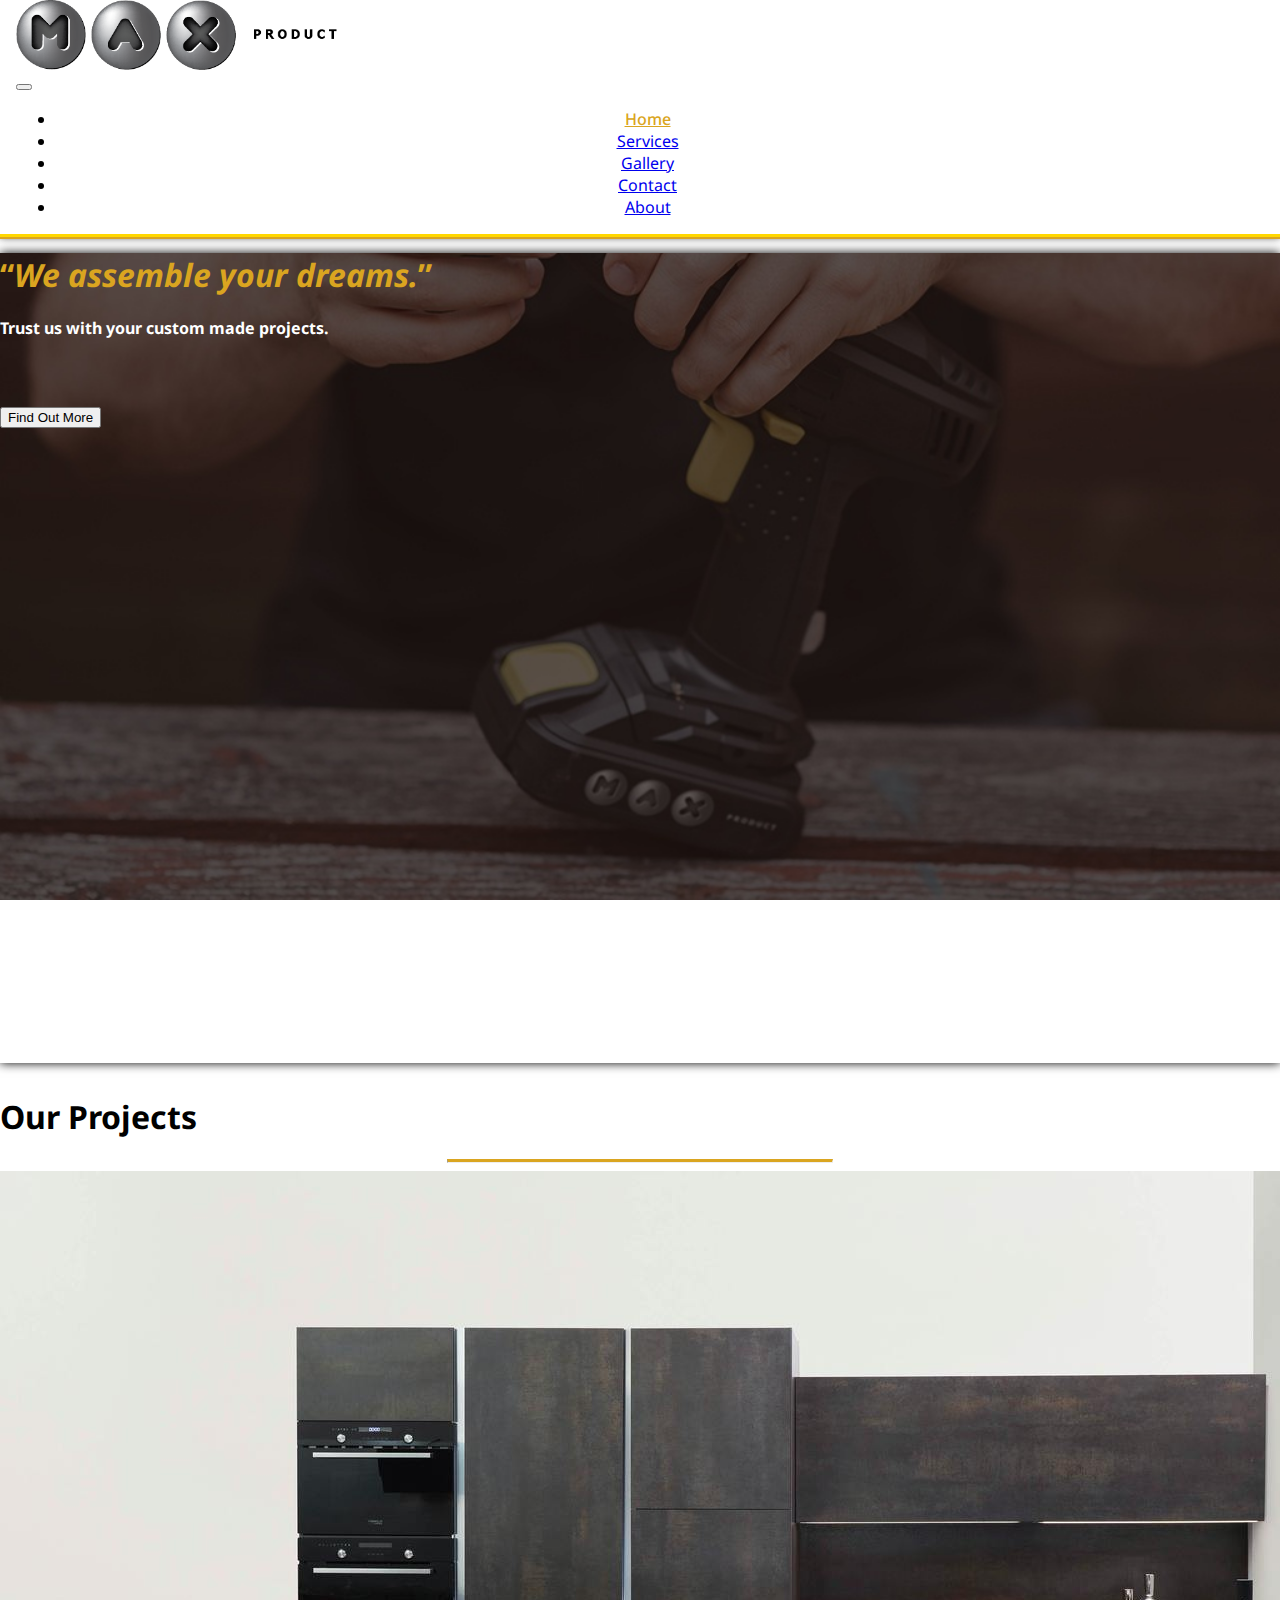
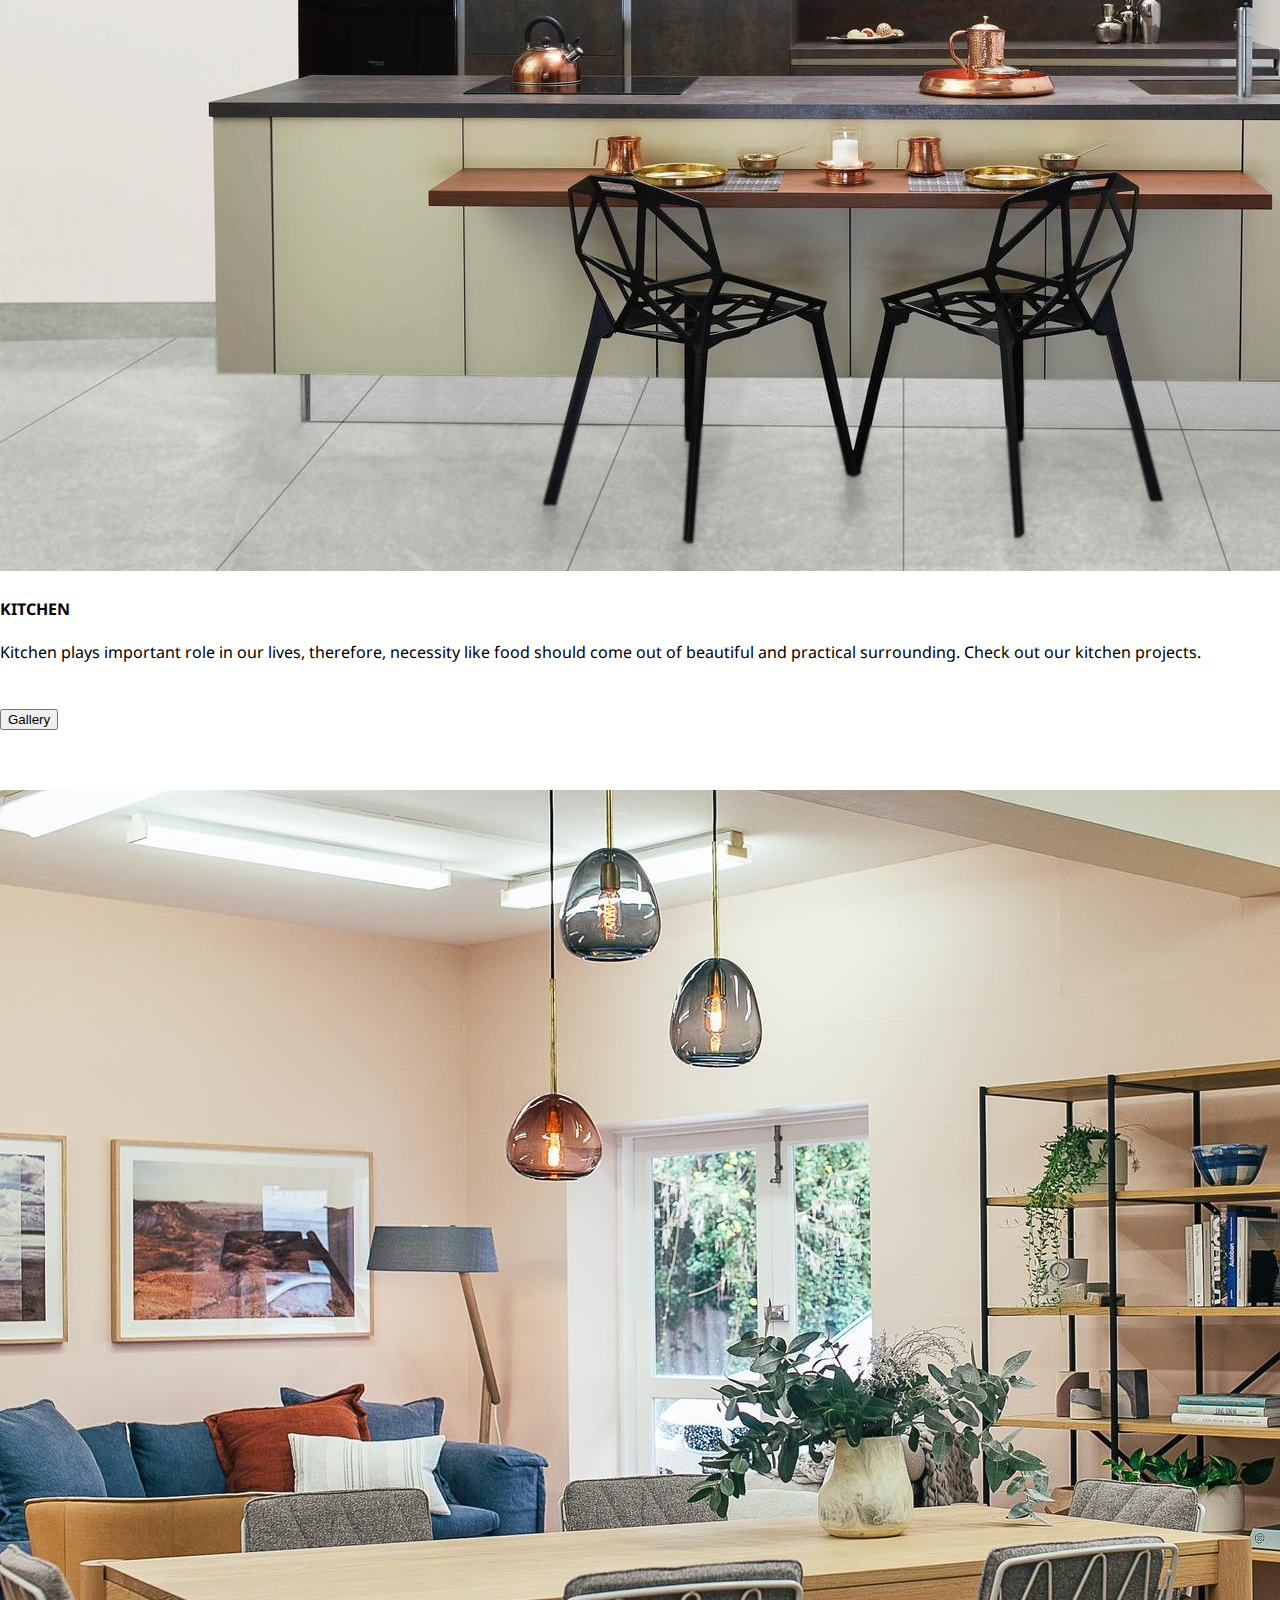
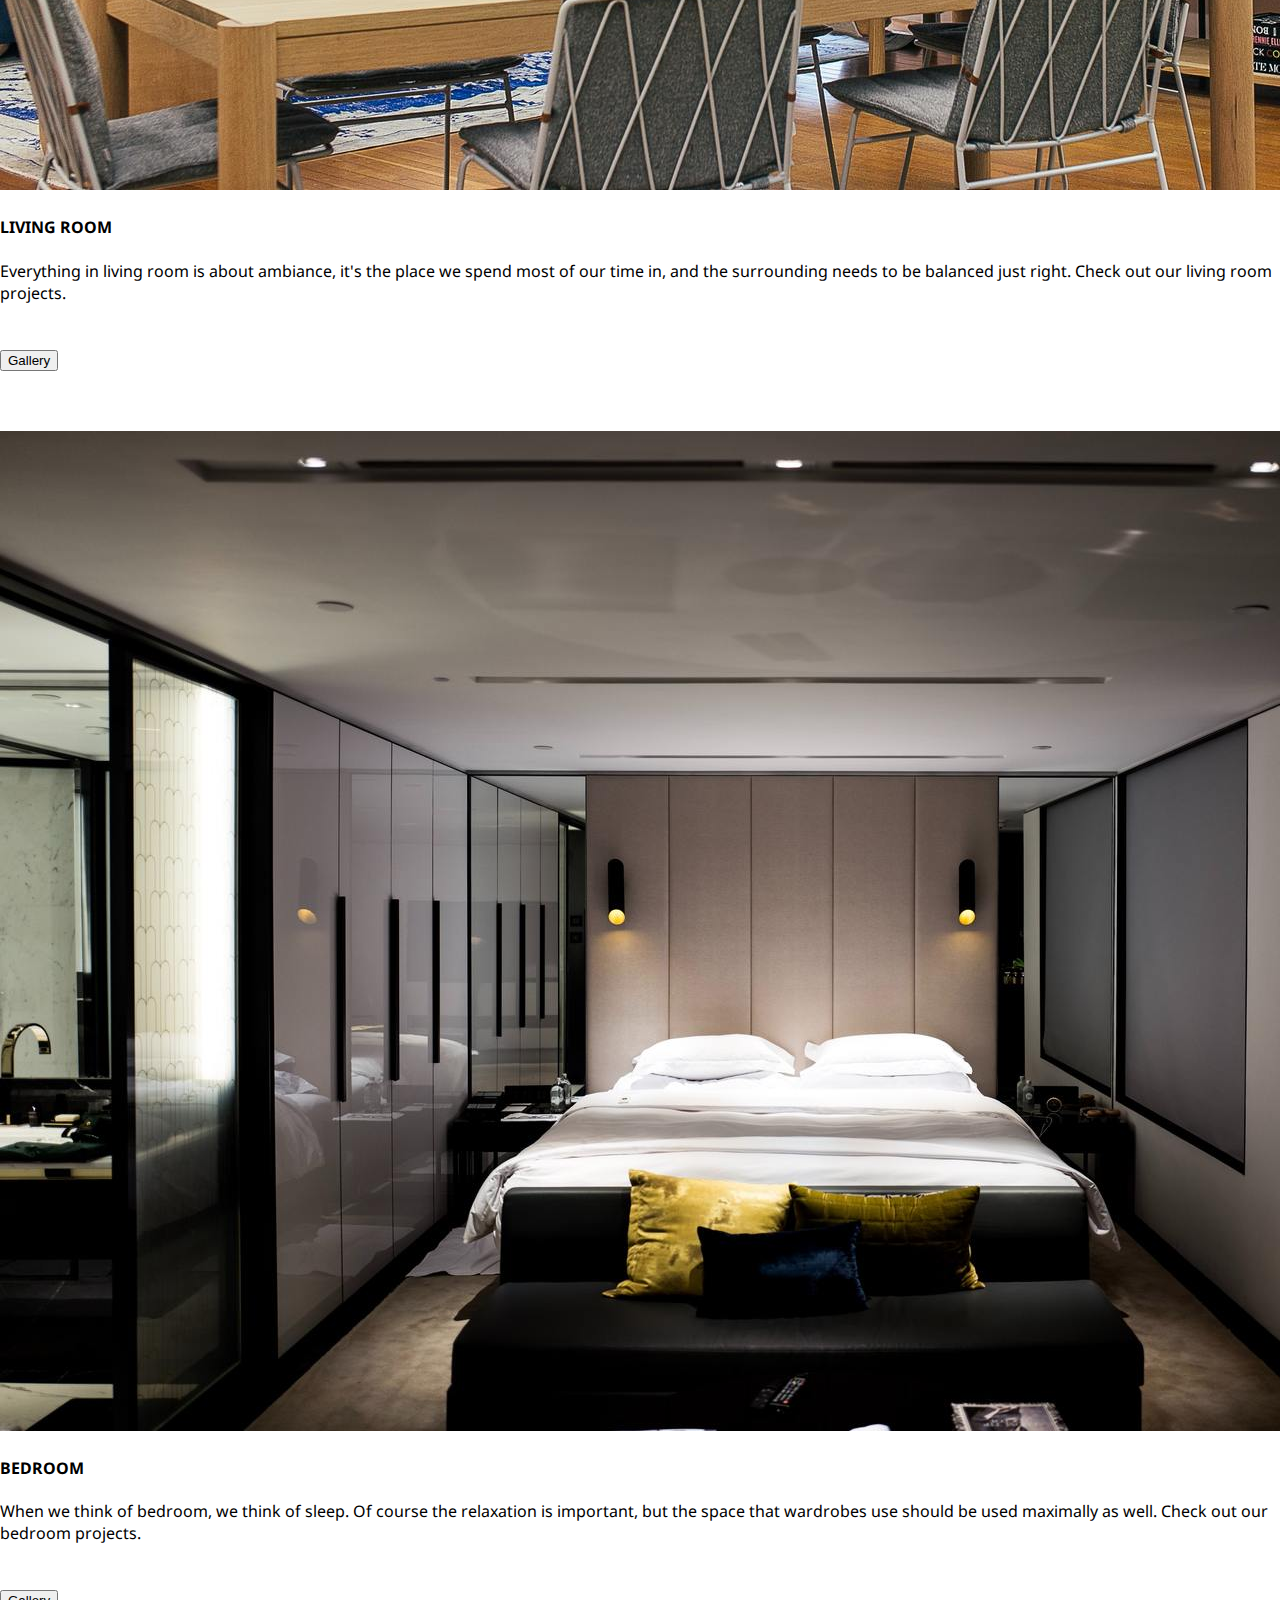
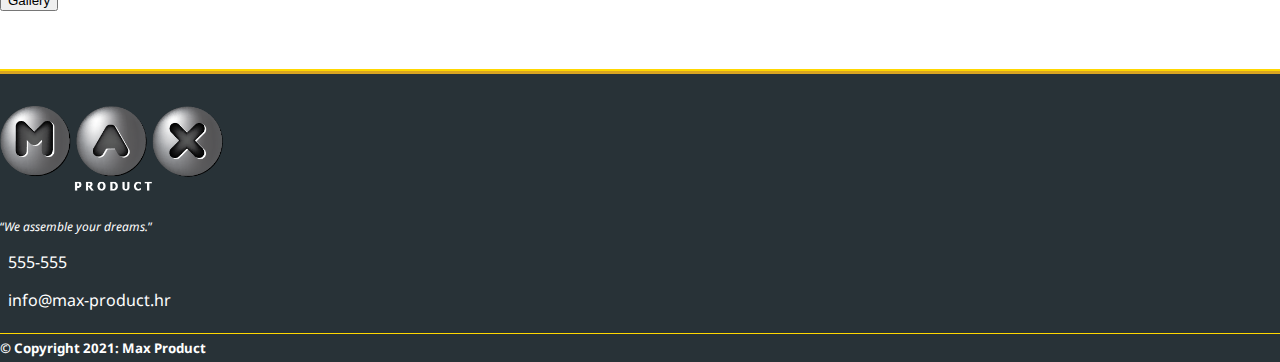
<file: index.html>
<!DOCTYPE html>
<html lang="en">
<head>
    <meta charset="UTF-8">
    <meta name="viewport" content="width=device-width, initial-scale=1.0">
    <!--Bootstrap CSS-->
    <link rel="stylesheet" href="https://cdn.jsdelivr.net/npm/bootstrap@4.6.0/dist/css/bootstrap.min.css" integrity="sha384-B0vP5xmATw1+K9KRQjQERJvTumQW0nPEzvF6L/Z6nronJ3oUOFUFpCjEUQouq2+l" crossorigin="anonymous">
    <!--Local CSS-->
    <link rel="stylesheet" href="assets/css/style.css">
    <!--Font Awesome-->
      <link rel="stylesheet" href="https://use.fontawesome.com/releases/v5.6.3/css/all.css" integrity="sha384-UHRtZLI+pbxtHCWp1t77Bi1L4ZtiqrqD80Kn4Z8NTSRyMA2Fd33n5dQ8lWUE00s/" crossorigin="anonymous"/>
    <!--Bootstrap Bundle-->
    <script src="https://code.jquery.com/jquery-3.5.1.slim.min.js" integrity="sha384-DfXdz2htPH0lsSSs5nCTpuj/zy4C+OGpamoFVy38MVBnE+IbbVYUew+OrCXaRkfj" crossorigin="anonymous"></script>
    <script src="https://cdn.jsdelivr.net/npm/bootstrap@4.6.0/dist/js/bootstrap.bundle.min.js" integrity="sha384-Piv4xVNRyMGpqkS2by6br4gNJ7DXjqk09RmUpJ8jgGtD7zP9yug3goQfGII0yAns" crossorigin="anonymous"></script>
    <!--Title Icon-->
      <link rel="shortcut icon" href="assets/images/icon/max_icon.png" type="image/x-icon">
    <title>Max Product</title>
</head>
<body>
    <header>
        <!--Navbar-->
        <nav class="navbar navbar-expand-lg navbar-light bg-light">
            <div class="container-fluid">
                <a class="navbar-brand" href="index.html"><img src="assets/images/logo/max-product_logo.png" id="logo-normal" alt="Company logo."> <img src="assets/images/logo/max-product-phone.png" id="logo-phone" alt="Company logo phone version."></a>
                <button class="navbar-toggler" type="button" data-toggle="collapse" data-target="#responsivenavbar">
                    <span class="navbar-toggler-icon"></span>
                </button>
                <div class="collapse navbar-collapse" id="responsivenavbar">
                    <ul class="navbar-nav ml-auto">
                        <li class="nav-item">
                            <a class="nav-link active" href="index.html">Home</a>
                        </li>
                        <li class="nav-item">
                            <a class="nav-link" href="services.html">Services</a>
                        </li>
                        <li class="nav-item">
                            <a class="nav-link" href="gallery.html">Gallery</a>
                        </li>
                        <li class="nav-item">
                            <a class="nav-link" href="contact.html">Contact</a>
                        </li>  <li class="nav-item">
                            <a class="nav-link" href="about.html">About</a>
                        </li>
                    </ul>
                </div>
            </div>
        </nav>
    </header>

    <!--Hero Section-->
    <section class="hero container-fluid row mx-auto">
        <div class="col-12 text-center herocover align-self-center">
            <h1><q><em>We assemble your dreams.</em></q></h1>
            <h4>Trust us with your custom made projects.</h4>
            <button type="button" class="btn btn-outline-warning btn-lg" onclick="location.href='about.html'" >Find Out More</button>
        </div>
    </section>

   <!--Our Projects Section, found a solution for using button like a link on click here: https://stackoverflow.com/questions/2906582/how-to-create-an-html-button-that-acts-like-a-link -->
    <section class="container-fluid row mx-auto">
        <div class="col-12 text-center">
            <h1>Our Projects</h1> 
            <hr>     
        </div>
        <div class="col-md-4 text-center my-5">
            <img src="assets/images/gallery/kitchen/kitchen_1.jpg" alt="Picture of kitchen project." class="w-100">
            <h4 class="my-3">KITCHEN</h4>
            <p>Kitchen plays important role in our lives, therefore, necessity like food should come out of beautiful and practical surrounding. Check out our kitchen projects. </p>
            <button type="button" class="btn btn-outline-warning btn-lg" onclick="location.href='gallery.html#kitchen'">Gallery</button>
        </div>
        <div class="col-md-4 text-center my-5">
            <img src="assets/images/gallery/livingroom/livingroom_1.jpg" alt="Picture of living room project." class="w-100">
            <h4 class="my-3">LIVING ROOM</h4>
            <p>Everything in living room is about ambiance, it's the place we spend most of our time in, and the surrounding needs to be balanced just right. Check out our living room projects. </p>
            <button type="button" class="btn btn-outline-warning btn-lg" onclick="location.href='gallery.html#livingroom'">Gallery</button>
        </div>
        <div class="col-md-4 text-center my-5">
            <img src="assets/images/gallery/bedroom/bedroom_1.jpg" alt="Picture of bedroom project." class="w-100">
            <h4 class="my-3">BEDROOM</h4>
            <p>When we think of bedroom, we think of sleep. Of course the relaxation is important, but the space that wardrobes use should be used maximally as well. Check out our bedroom projects.</p>
            <button type="button" class="btn btn-outline-warning btn-lg" onclick="location.href='gallery.html#bedroom'">Gallery</button>
        </div>
    </section>

    <!--Footer-->
    <footer>
        <div class="container-fluid text-center row mx-auto">
            <div class="col-md-4 motto">
                <a id="footer-logo" href="index.html"><img src="assets/images/footer-logo/footer-logo.png" alt="Company logo."></a>
                <p><q><em>We assemble your dreams.</em></q></p>
            </div>
            <div class="col-md-4 contacticon">
                <p class="contact"><i class="fas fa-phone"></i>&nbsp; 555-555</p>
                <p class="contact"><i class="fas fa-envelope"></i>&nbsp; info@max-product.hr</p>
            </div>
            <div id="facebook" class="col-md-4 text-center">
                <a href=""><i class="fab fa-facebook"></i></a>
            </div>
            <div class="col-12">
                <h5 class="text-center" id="socket">&copy; Copyright 2021: Max Product</h5>
            </div>
        </div>
    </footer>
</body>
</html>
</file>
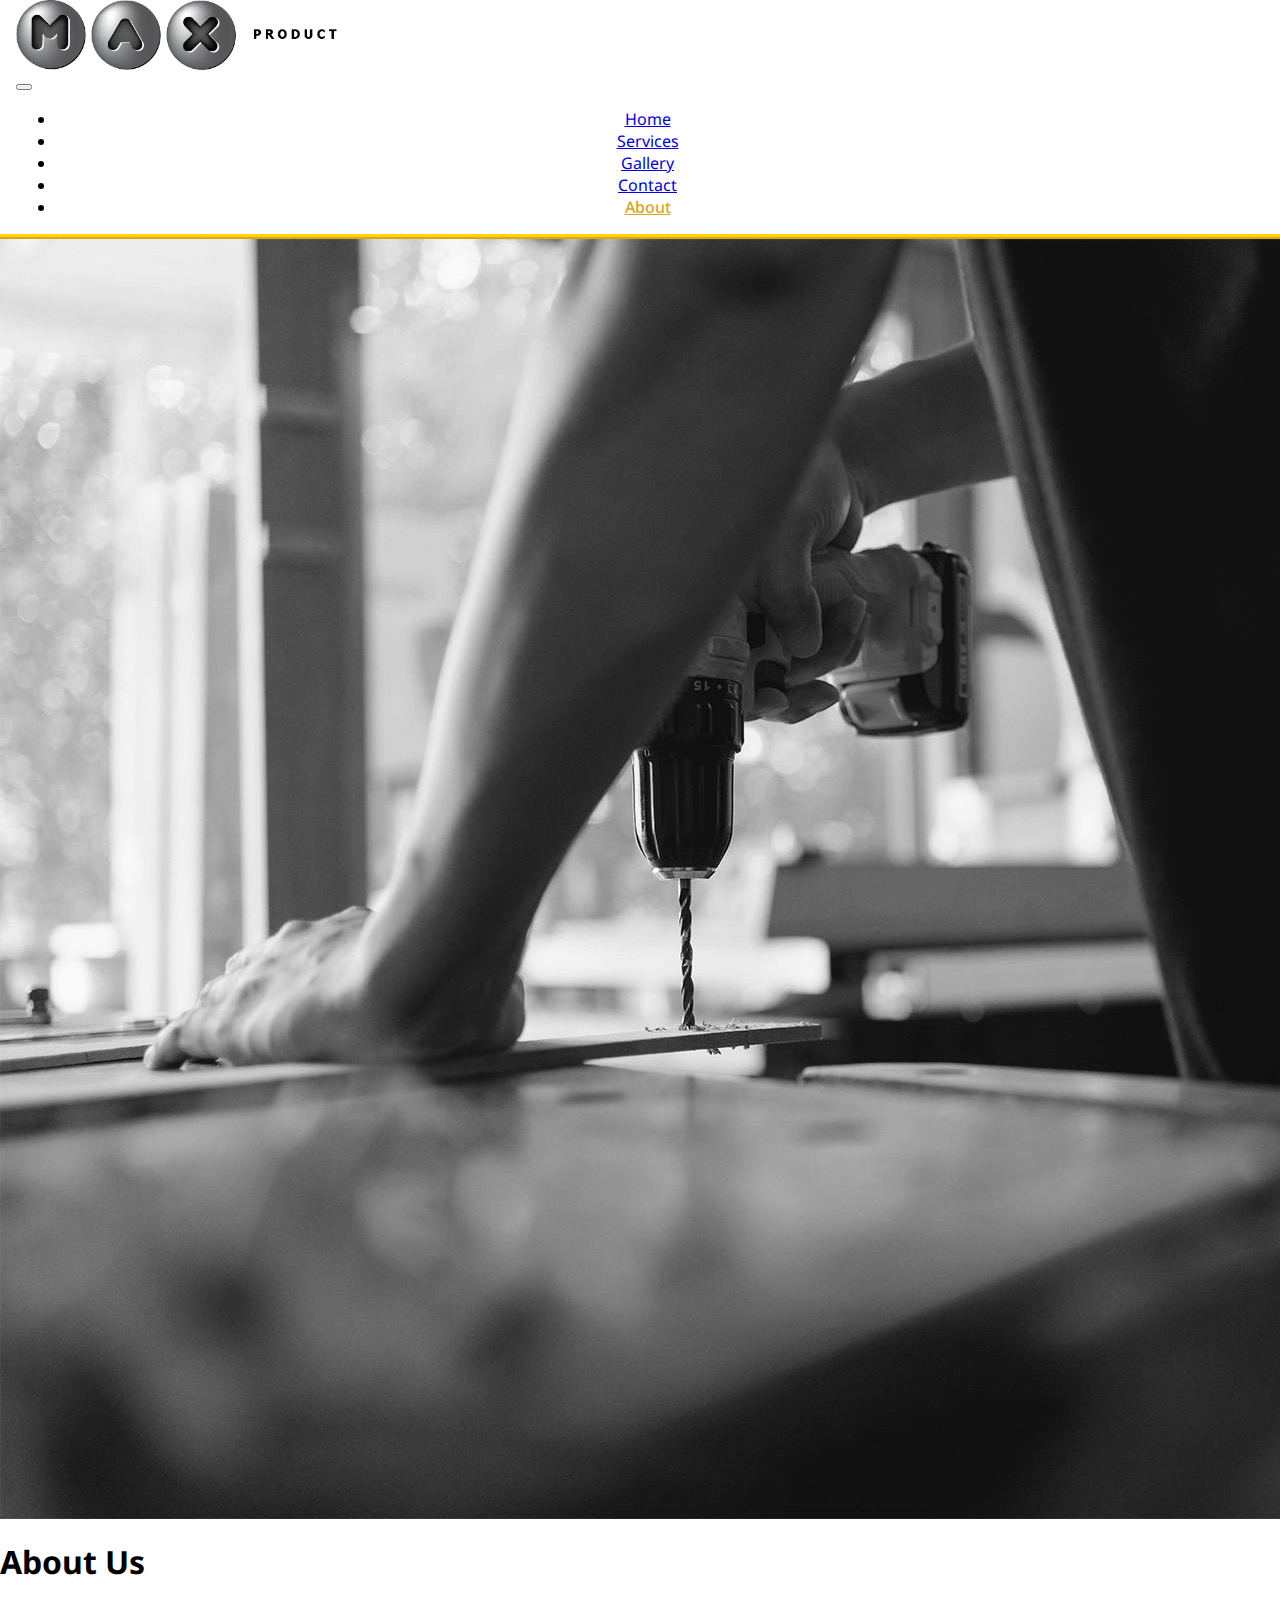
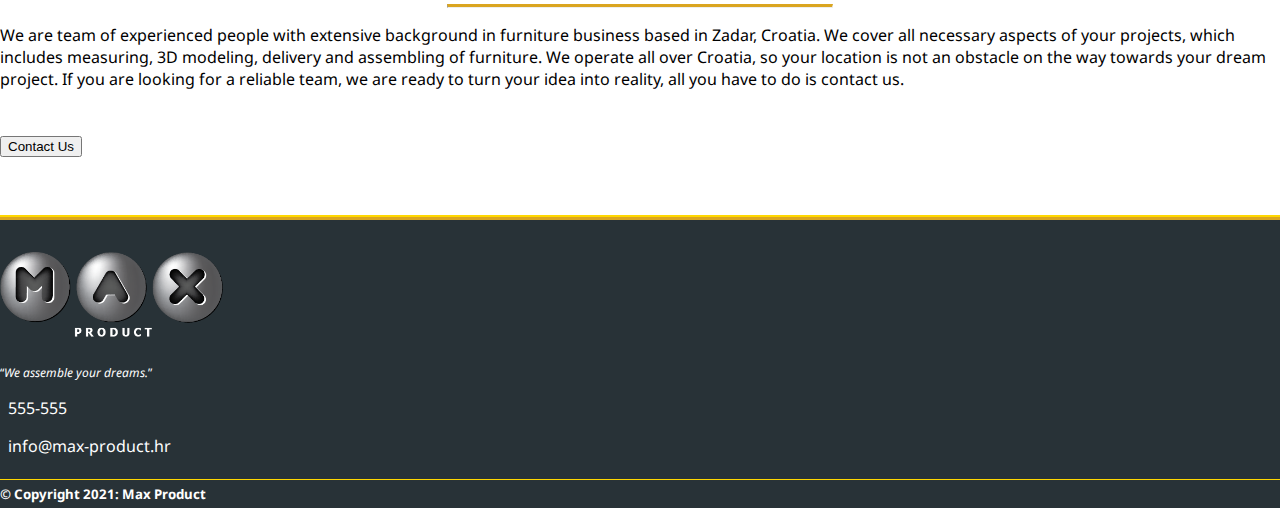
<file: about.html>
<!DOCTYPE html>
<html lang="en">
<head>
    <meta charset="UTF-8">
    <meta name="viewport" content="width=device-width, initial-scale=1.0">
    <!--Bootstrap CSS-->
    <link rel="stylesheet" href="https://cdn.jsdelivr.net/npm/bootstrap@4.6.0/dist/css/bootstrap.min.css" integrity="sha384-B0vP5xmATw1+K9KRQjQERJvTumQW0nPEzvF6L/Z6nronJ3oUOFUFpCjEUQouq2+l" crossorigin="anonymous">
    <!--Local CSS-->
    <link rel="stylesheet" href="assets/css/style.css">
    <!--Font Awesome-->
      <link rel="stylesheet" href="https://use.fontawesome.com/releases/v5.6.3/css/all.css" integrity="sha384-UHRtZLI+pbxtHCWp1t77Bi1L4ZtiqrqD80Kn4Z8NTSRyMA2Fd33n5dQ8lWUE00s/" crossorigin="anonymous"/>
    <!--Bootstrap Bundle-->
    <script src="https://code.jquery.com/jquery-3.5.1.slim.min.js" integrity="sha384-DfXdz2htPH0lsSSs5nCTpuj/zy4C+OGpamoFVy38MVBnE+IbbVYUew+OrCXaRkfj" crossorigin="anonymous"></script>
    <script src="https://cdn.jsdelivr.net/npm/bootstrap@4.6.0/dist/js/bootstrap.bundle.min.js" integrity="sha384-Piv4xVNRyMGpqkS2by6br4gNJ7DXjqk09RmUpJ8jgGtD7zP9yug3goQfGII0yAns" crossorigin="anonymous"></script>
    <!--Title Icon-->
      <link rel="shortcut icon" href="assets/images/icon/max_icon.png" type="image/x-icon">
    <title>Max Product</title>
</head>
<body>
    <header>
        <!--Navbar-->
        <nav class="navbar navbar-expand-lg navbar-light bg-light">
            <div class="container-fluid">
                <a class="navbar-brand" href="index.html"><img src="assets/images/logo/max-product_logo.png" id="logo-normal" alt="Company logo."> <img src="assets/images/logo/max-product-phone.png" id="logo-phone" alt="Company logo phone version."></a>
                <button class="navbar-toggler" type="button" data-toggle="collapse" data-target="#responsivenavbar">
                    <span class="navbar-toggler-icon"></span>
                </button>
                <div class="collapse navbar-collapse" id="responsivenavbar">
                    <ul class="navbar-nav ml-auto">
                        <li class="nav-item">
                            <a class="nav-link" href="index.html">Home</a>
                        </li>
                        <li class="nav-item">
                            <a class="nav-link" href="services.html">Services</a>
                        </li>
                        <li class="nav-item">
                            <a class="nav-link" href="gallery.html">Gallery</a>
                        </li>
                        <li class="nav-item">
                            <a class="nav-link" href="contact.html">Contact</a>
                        </li>  <li class="nav-item">
                            <a class="nav-link active" href="about.html">About</a>
                        </li>
                    </ul>
                </div>
            </div>
        </nav>
    </header>
    
    <!--About us-->
    <div class="row mx-auto">
        <div class="col-md-6 paddingimg">
            <img src="assets/images/about/about.jpg" alt="Worker with the drill (Image in black and white effect.)" class="w-100 h-100">
        </div>
        <div class="col-md-6 text-center">
            <h1>About Us</h1>
            <hr>
            <p>We are team of experienced people with extensive background in furniture business based in Zadar, Croatia. We cover all necessary aspects of your projects, which includes measuring, 3D modeling, delivery and assembling of furniture. We operate all over Croatia, so your location is not an obstacle on the way towards your dream project. If you are looking for a reliable team, we are ready to turn your idea into reality, all you have to do is contact us.
            </p>
            <button type="button" class="btn btn-outline-warning btn-lg" onclick="location.href='contact.html'">Contact Us</button>
        </div>
    </div>

    <!--Footer-->
    <footer class="aboutfooter">
        <div class="container-fluid text-center row mx-auto">
            <div class="col-md-4 motto">
                <a id="footer-logo" href="index.html"><img src="assets/images/footer-logo/footer-logo.png" alt="Company logo."></a>
                <p><q><em>We assemble your dreams.</em></q></p>
            </div>
            <div class="col-md-4 contacticon">
                <p class="contact"><i class="fas fa-phone"></i>&nbsp; 555-555</p>
                <p class="contact"><i class="fas fa-envelope"></i>&nbsp; info@max-product.hr</p>
            </div>
            <div id="facebook" class="col-md-4">
                <a href=""><i class="fab fa-facebook"></i></a>
            </div>
            <div class="col-12">
                <h5 class="text-center" id="socket">&copy; Copyright 2021: Max Product</h5>
            </div>

        </div>
    </footer>

</body>
</html>
</file>
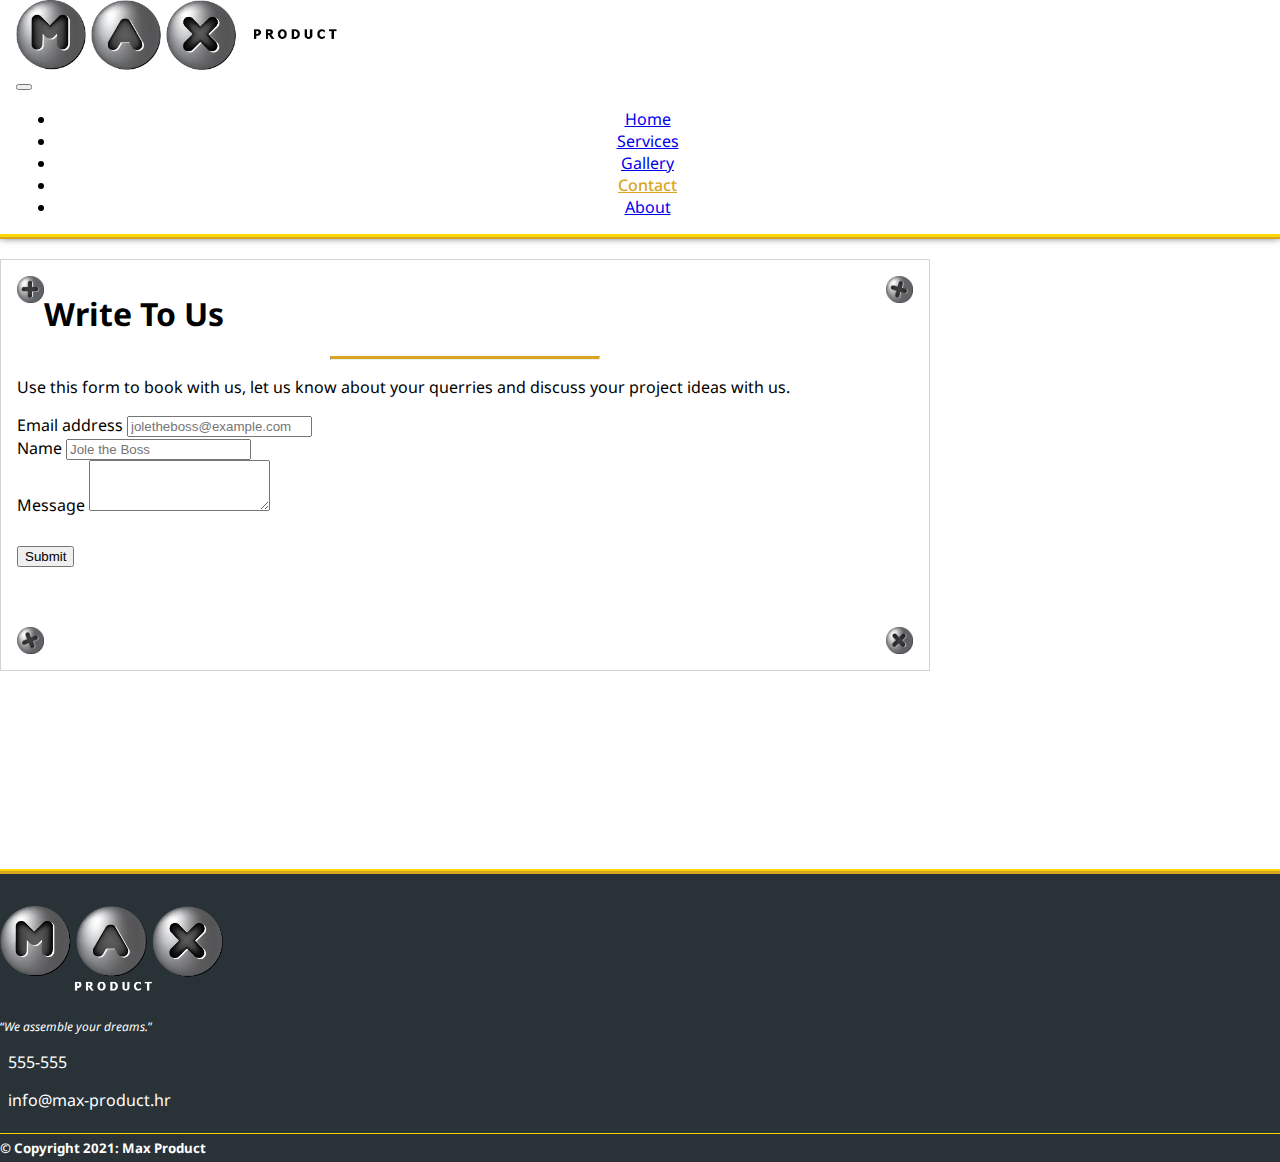
<file: contact.html>
<!DOCTYPE html>
<html lang="en">
<head>
    <meta charset="UTF-8">
    <meta name="viewport" content="width=device-width, initial-scale=1.0">
    <!--Bootstrap CSS-->
    <link rel="stylesheet" href="https://cdn.jsdelivr.net/npm/bootstrap@4.6.0/dist/css/bootstrap.min.css" integrity="sha384-B0vP5xmATw1+K9KRQjQERJvTumQW0nPEzvF6L/Z6nronJ3oUOFUFpCjEUQouq2+l" crossorigin="anonymous">
    <!--Local CSS-->
    <link rel="stylesheet" href="assets/css/style.css">
    <!--Font Awesome-->
      <link rel="stylesheet" href="https://use.fontawesome.com/releases/v5.6.3/css/all.css" integrity="sha384-UHRtZLI+pbxtHCWp1t77Bi1L4ZtiqrqD80Kn4Z8NTSRyMA2Fd33n5dQ8lWUE00s/" crossorigin="anonymous"/>
    <!--Bootstrap Bundle-->
    <script src="https://code.jquery.com/jquery-3.5.1.slim.min.js" integrity="sha384-DfXdz2htPH0lsSSs5nCTpuj/zy4C+OGpamoFVy38MVBnE+IbbVYUew+OrCXaRkfj" crossorigin="anonymous"></script>
    <script src="https://cdn.jsdelivr.net/npm/bootstrap@4.6.0/dist/js/bootstrap.bundle.min.js" integrity="sha384-Piv4xVNRyMGpqkS2by6br4gNJ7DXjqk09RmUpJ8jgGtD7zP9yug3goQfGII0yAns" crossorigin="anonymous"></script>
    <!--Title Icon-->
      <link rel="shortcut icon" href="assets/images/icon/max_icon.png" type="image/x-icon">
    <title>Max Product</title>
</head>
<body>
    <header>
        <!--Navbar-->
        <nav class="navbar navbar-expand-lg navbar-light bg-light">
            <div class="container-fluid">
                <a class="navbar-brand" href="index.html"><img src="assets/images/logo/max-product_logo.png" id="logo-normal" alt="Company logo."> <img src="assets/images/logo/max-product-phone.png" id="logo-phone" alt="Company logo phone version."></a>
                <button class="navbar-toggler" type="button" data-toggle="collapse" data-target="#responsivenavbar">
                    <span class="navbar-toggler-icon"></span>
                </button>
                <div class="collapse navbar-collapse" id="responsivenavbar">
                    <ul class="navbar-nav ml-auto">
                        <li class="nav-item">
                            <a class="nav-link" href="index.html">Home</a>
                        </li>
                        <li class="nav-item">
                            <a class="nav-link" href="services.html">Services</a>
                        </li>
                        <li class="nav-item">
                            <a class="nav-link" href="gallery.html">Gallery</a>
                        </li>
                        <li class="nav-item">
                            <a class="nav-link active" href="contact.html">Contact</a>
                        </li>  <li class="nav-item">
                            <a class="nav-link" href="about.html">About</a>
                        </li>
                    </ul>
                </div>
            </div>
        </nav>
    </header>

   <!--Contact Form-->
   <div class="container-fluid">
    <div class="row">
        <form>
            <div class="col12">
                <img class="screwleft" src="assets/images/screws/screw_1.png" alt="Small screw.">
                <img class="screwright" src="assets/images/screws/screw_2.png" alt="Small screw.">
            </div>
            <div class="col-12 text-center">
                <h1>Write To Us</h1> 
                <hr> 
                <p>Use this form to book with us, let us know about your querries and discuss your project ideas with us. </p>    
            </div>
            <div class="form-group">
              <label for="exampleFormControlInput1">Email address</label>
              <input type="email" class="form-control" id="exampleFormControlInput1" placeholder="joletheboss@example.com">
            </div>
            
            <div class="form-group">
                <label for="exampleFormControlInput2">Name</label>
                <input type="text" class="form-control" id="exampleFormControlInput2" placeholder="Jole the Boss">
              </div>
        
            <div class="form-group">
              <label for="exampleFormControlTextarea1">Message</label>
              <textarea class="form-control" id="exampleFormControlTextarea1" rows="3"></textarea>
            </div>
            <div class="col-12">
                <div class="text-center">
           <button type="button" class="btn btn-outline-warning btn-lg">Submit</button>
            </div>
        </div>
           <div class="col12">
            <img class="screwleft" src="assets/images/screws/screw_4.png" alt="Small screw.">
            <img class="screwright" src="assets/images/screws/screw_3.png" alt="Small screw.">
        </div>
        </form>
   </div>
   </div>

    <!--Footer-->
    <footer class="contact-footer">
        <div class="container-fluid text-center row mx-auto">
            <div class="col-md-4 motto">
                <a id="footer-logo" href="index.html"><img src="assets/images/footer-logo/footer-logo.png" alt="Company logo."></a>
                <p><q><em>We assemble your dreams.</em></q></p>
            </div>
            <div class="col-md-4 contacticon">
                <p class="contact"><i class="fas fa-phone"></i>&nbsp; 555-555</p>
                <p class="contact"><i class="fas fa-envelope"></i>&nbsp; info@max-product.hr</p>
            </div>
            <div id="facebook" class="col-md-4">
                <a href=""><i class="fab fa-facebook"></i></a>
            </div>
            <div class="col-12">
                <h5 class="text-center" id="socket">&copy; Copyright 2021: Max Product</h5>
            </div>

        </div>
    </footer>

</body>
</html>
</file>
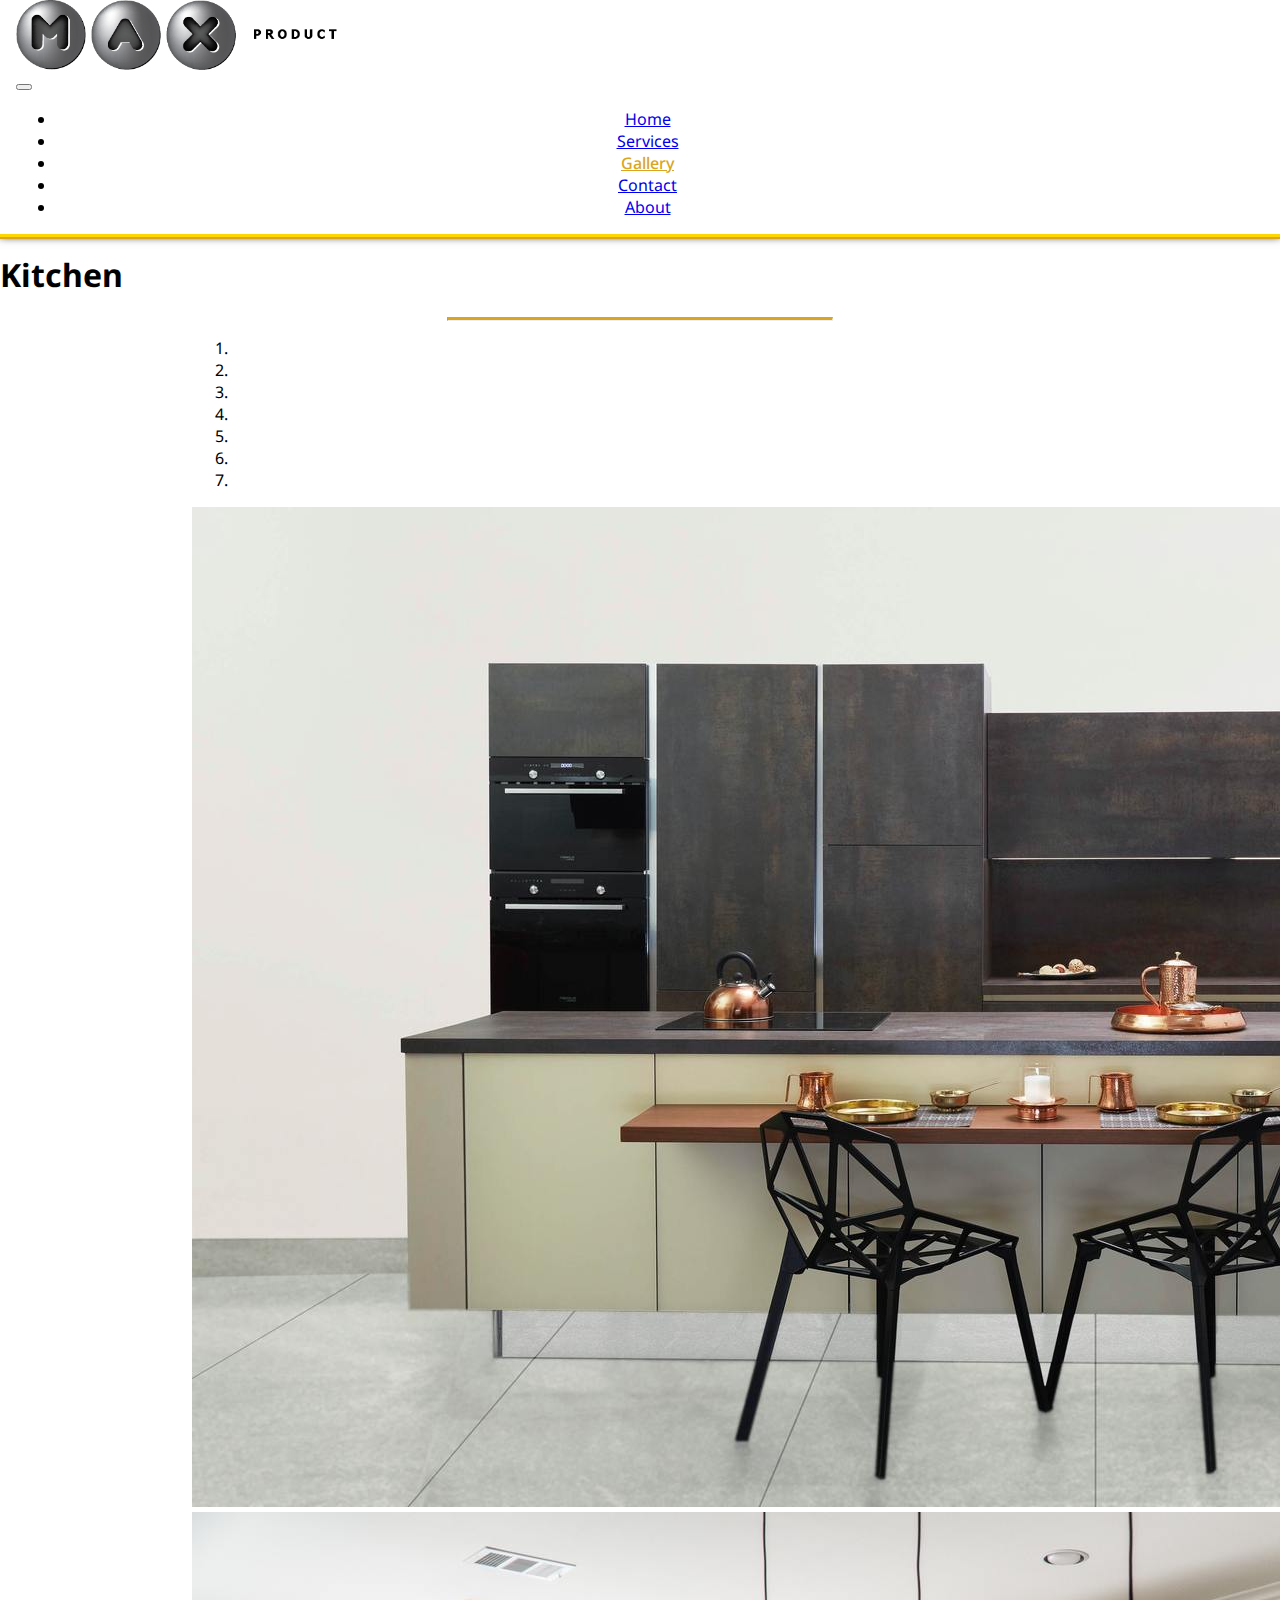
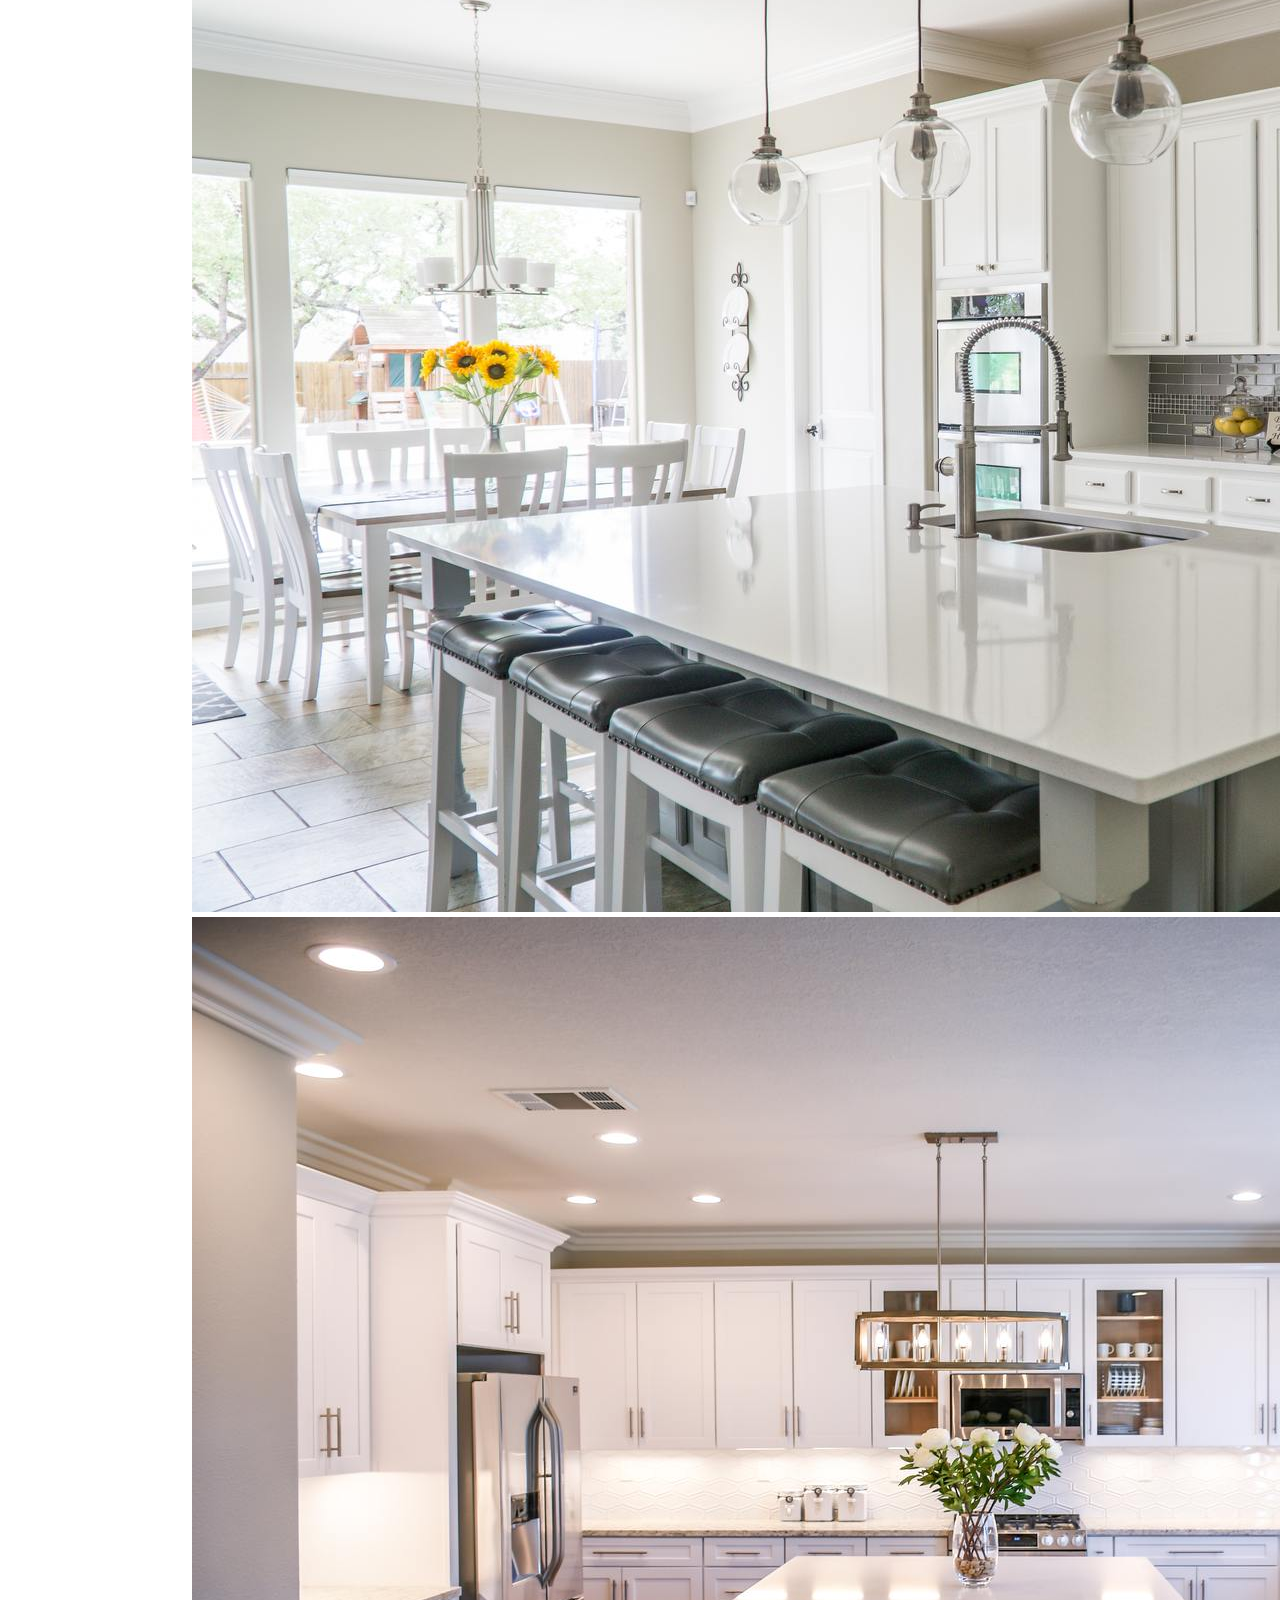
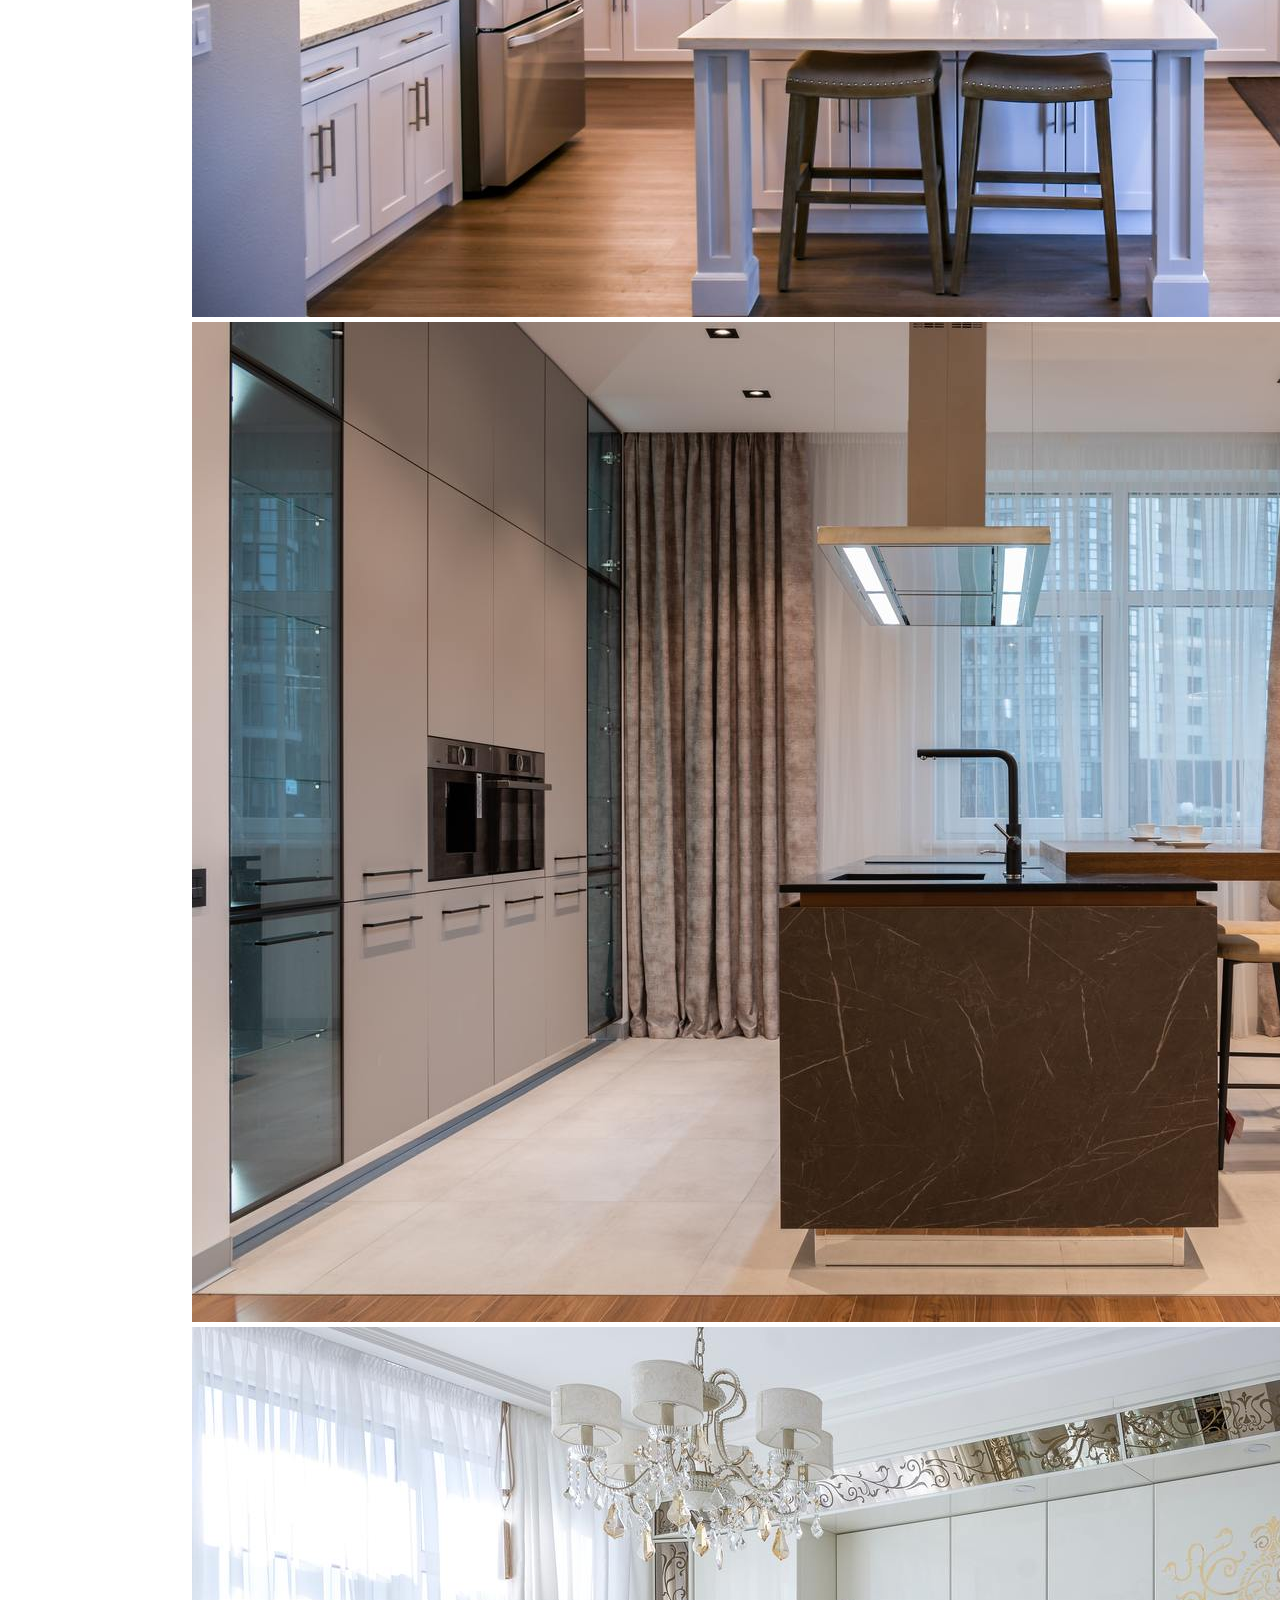
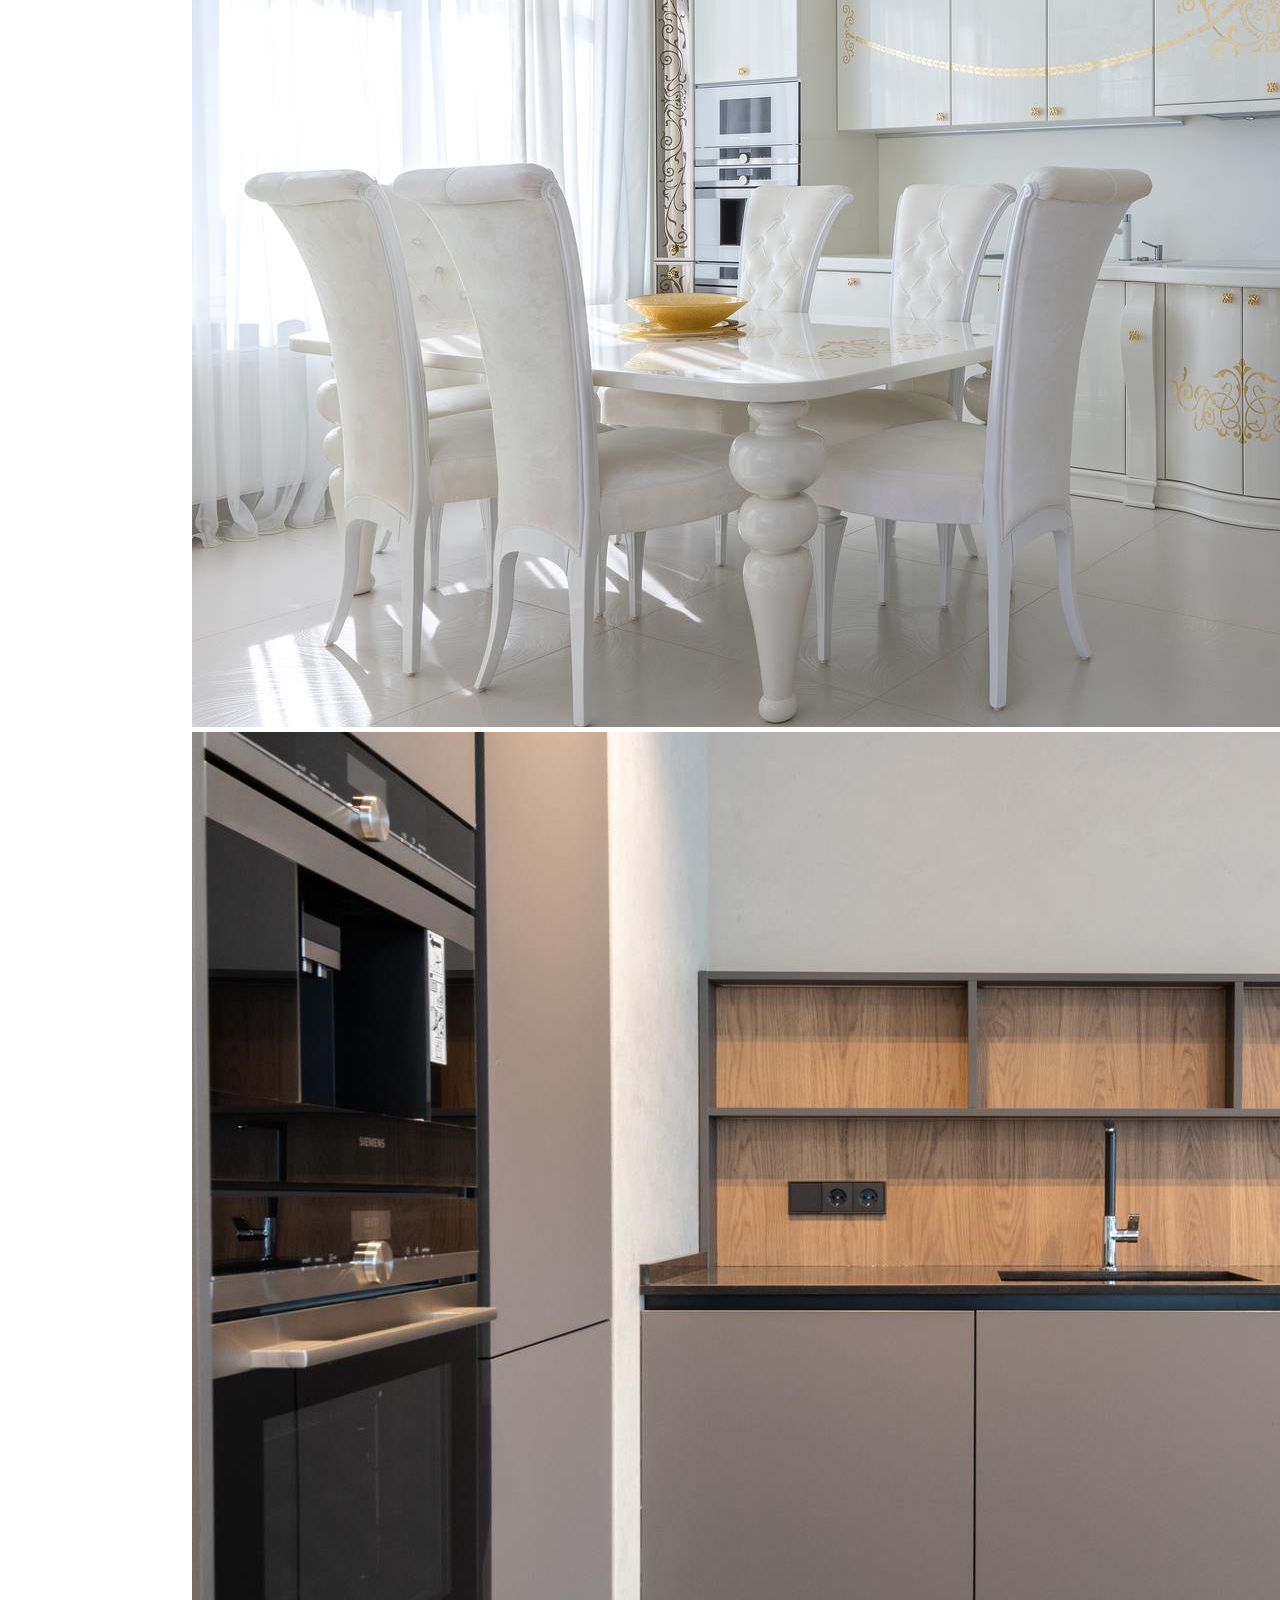
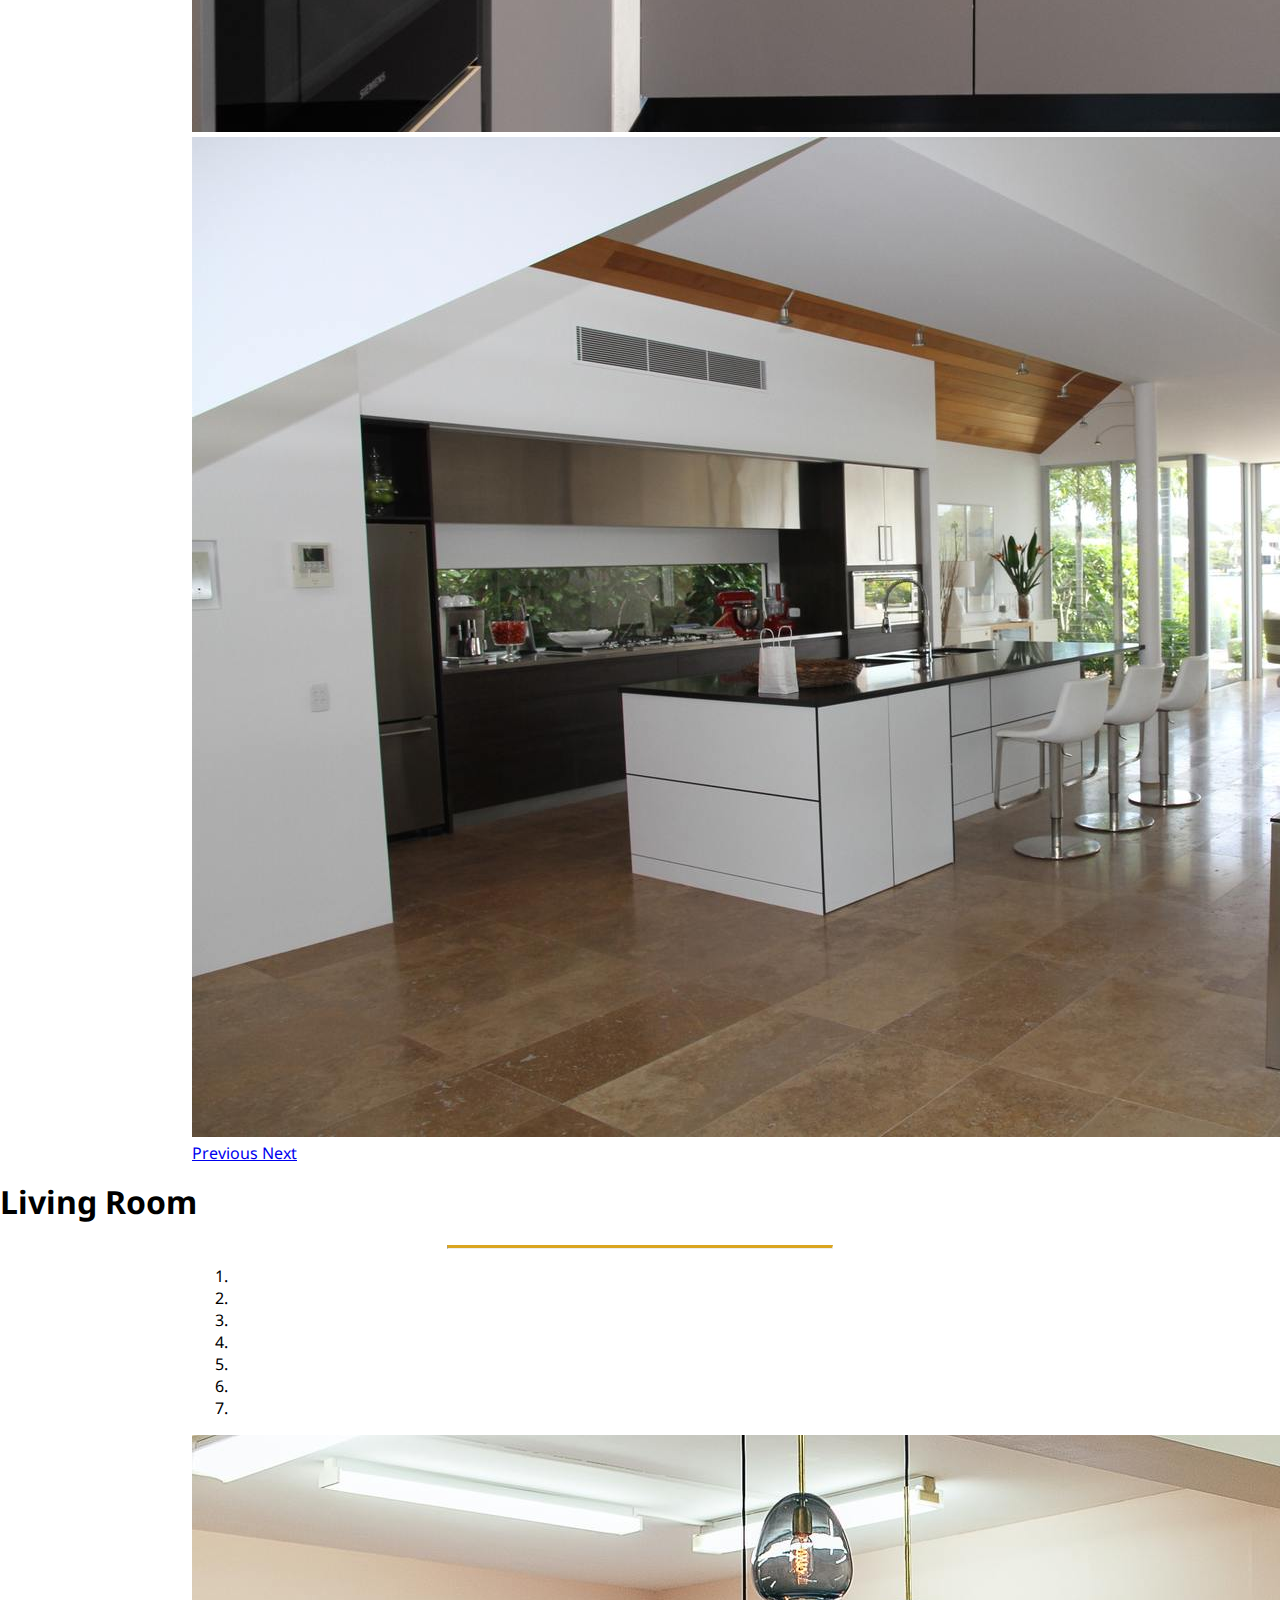
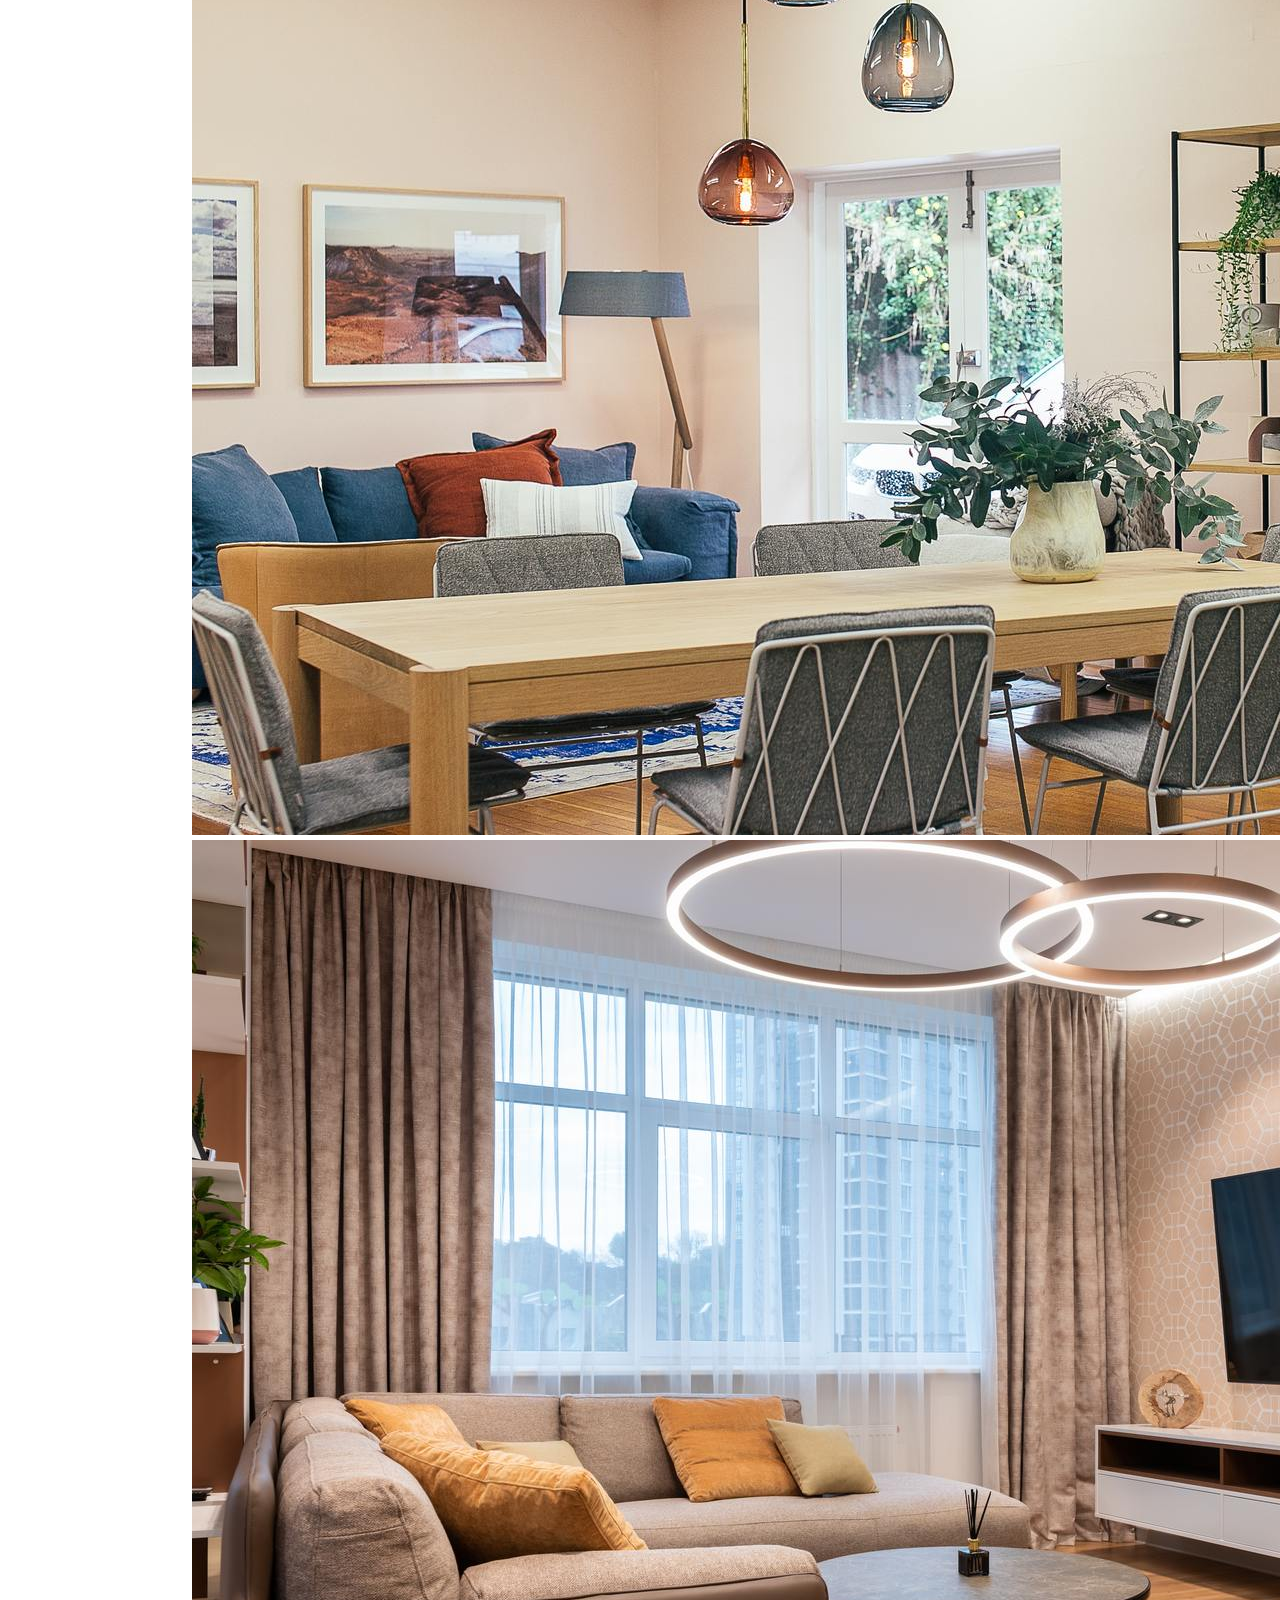
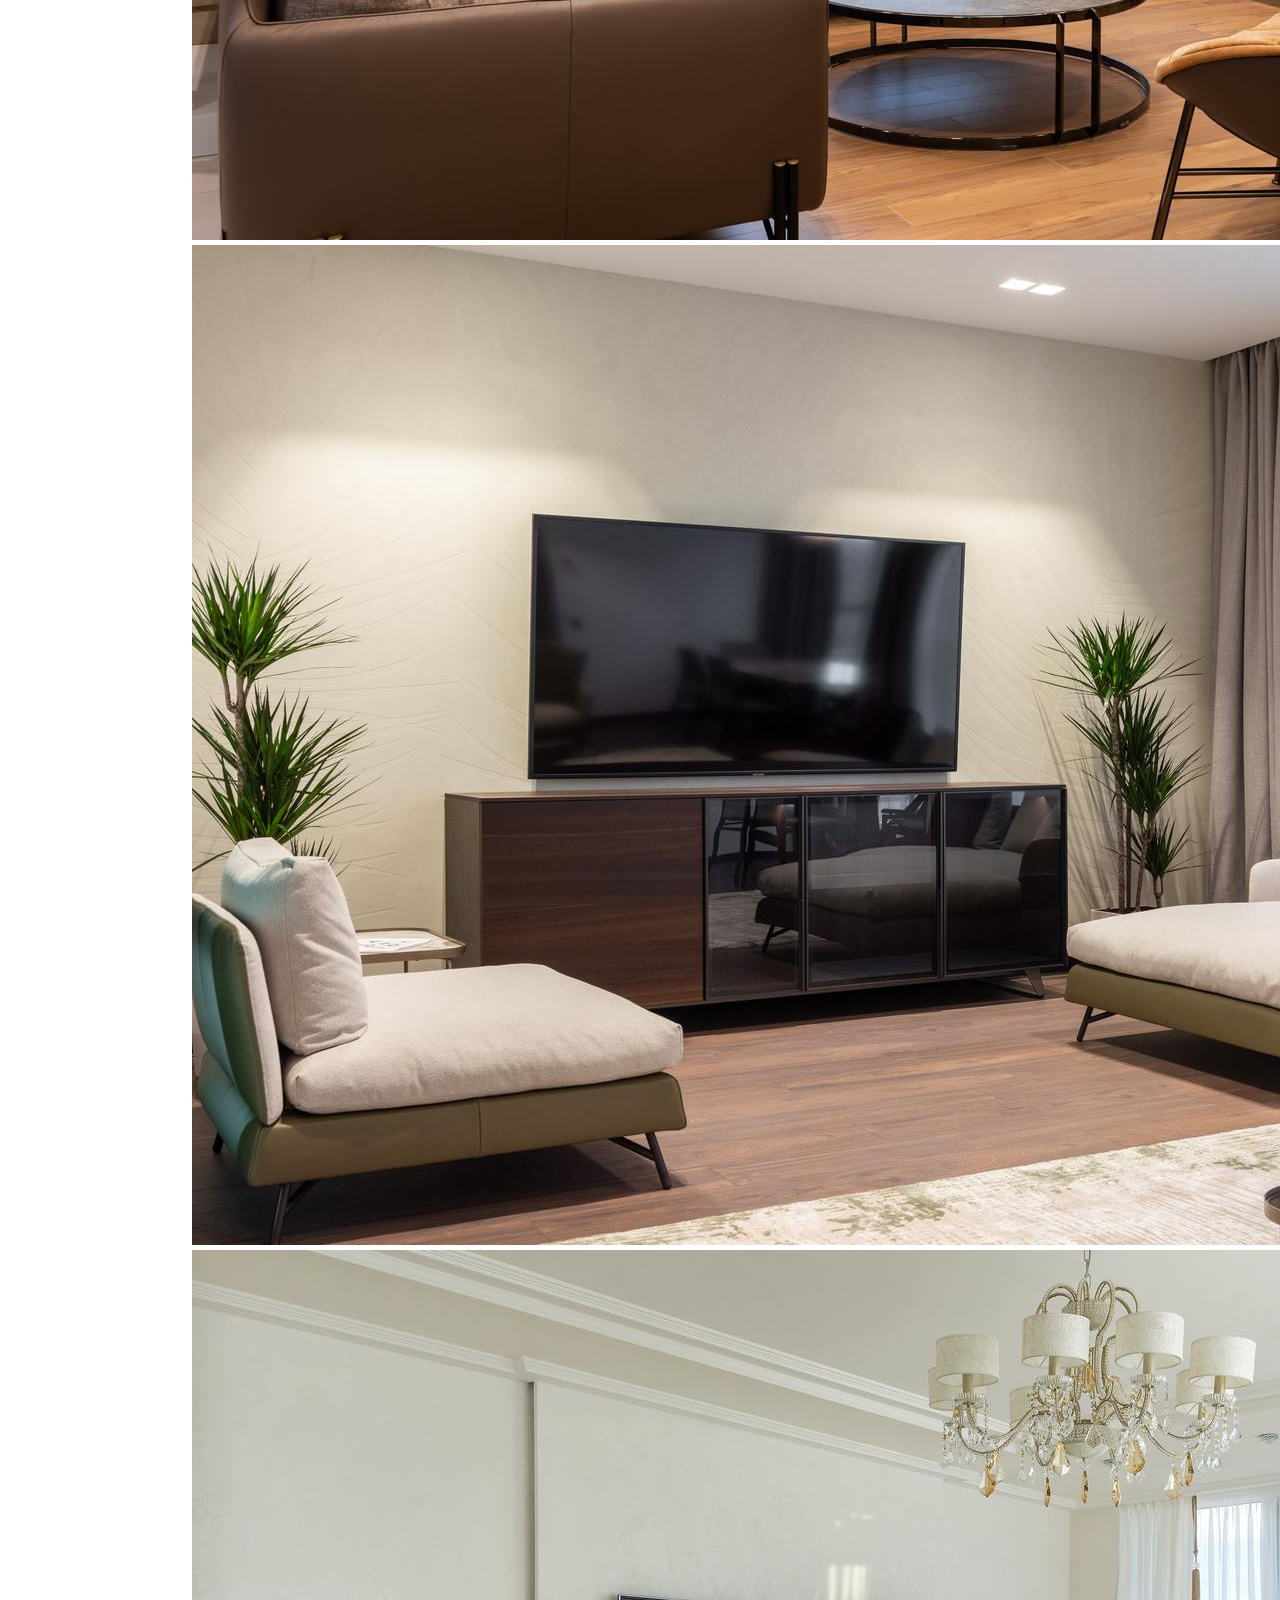
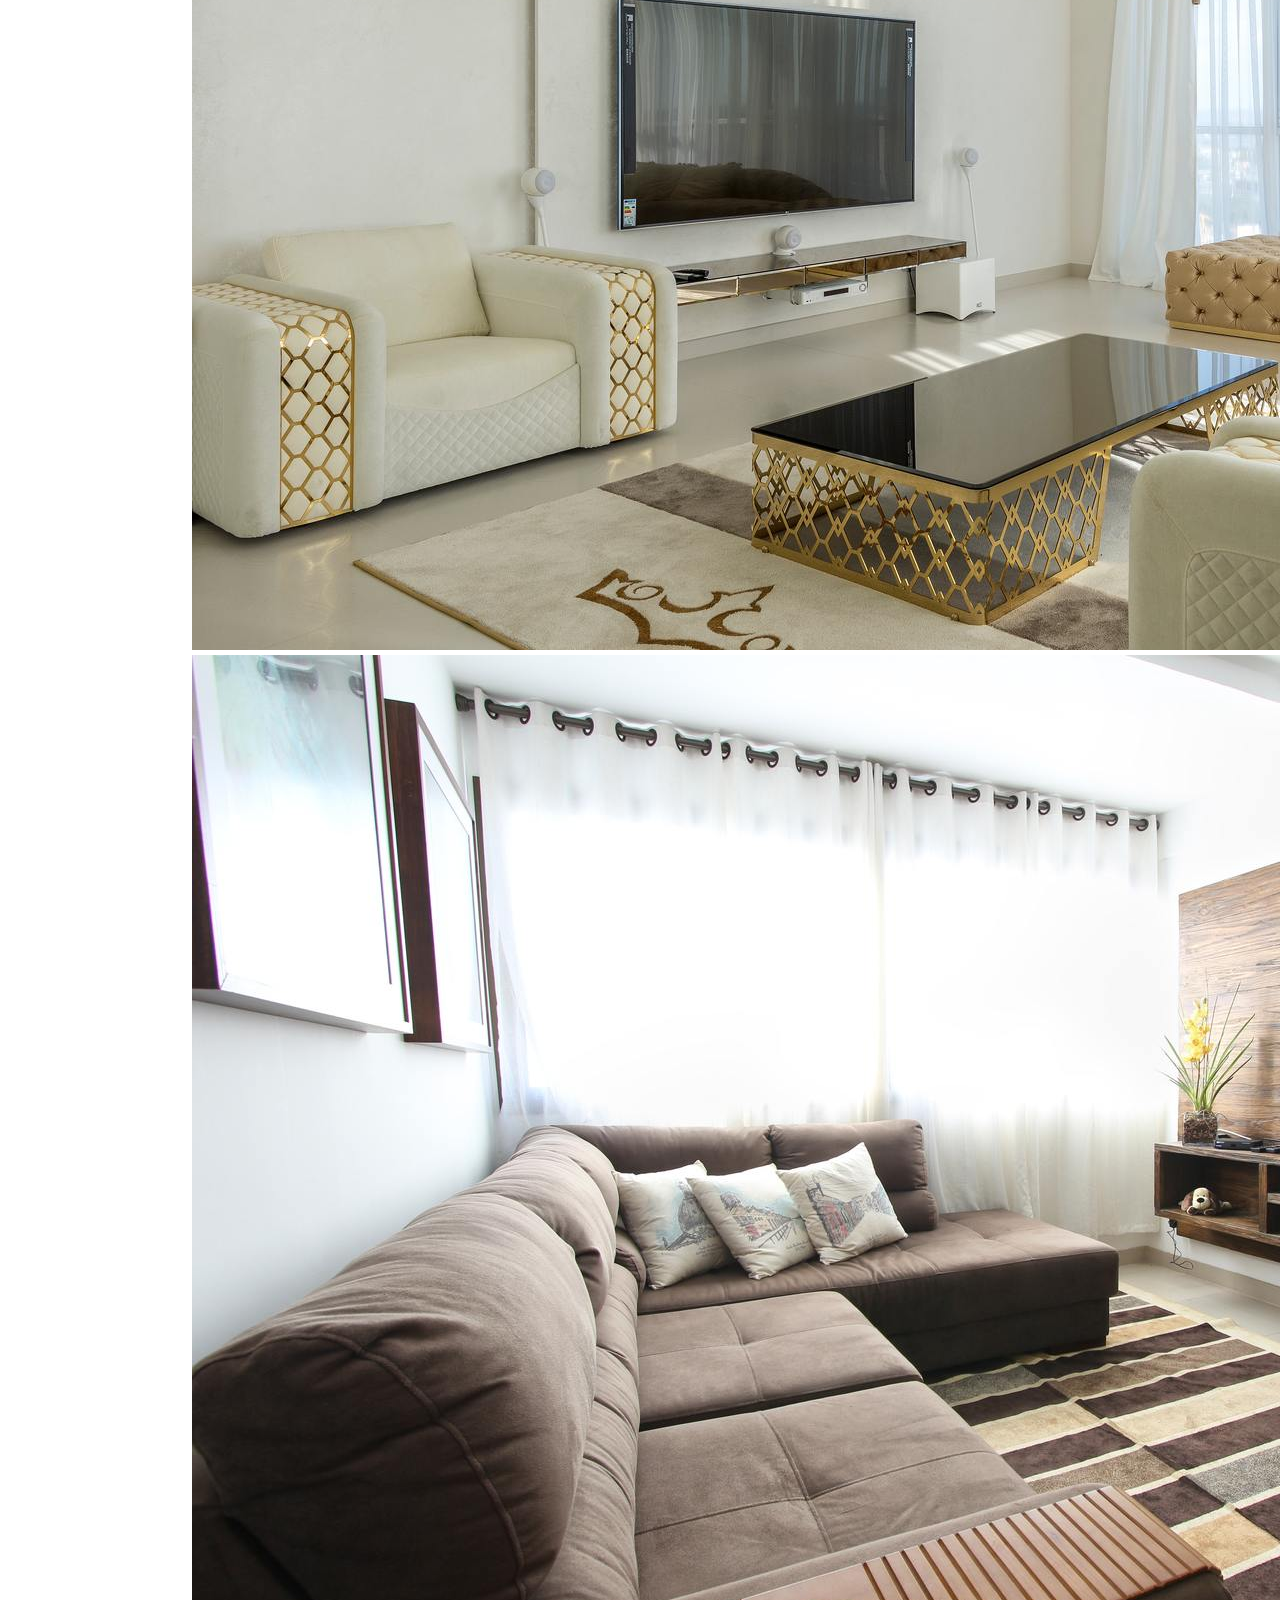
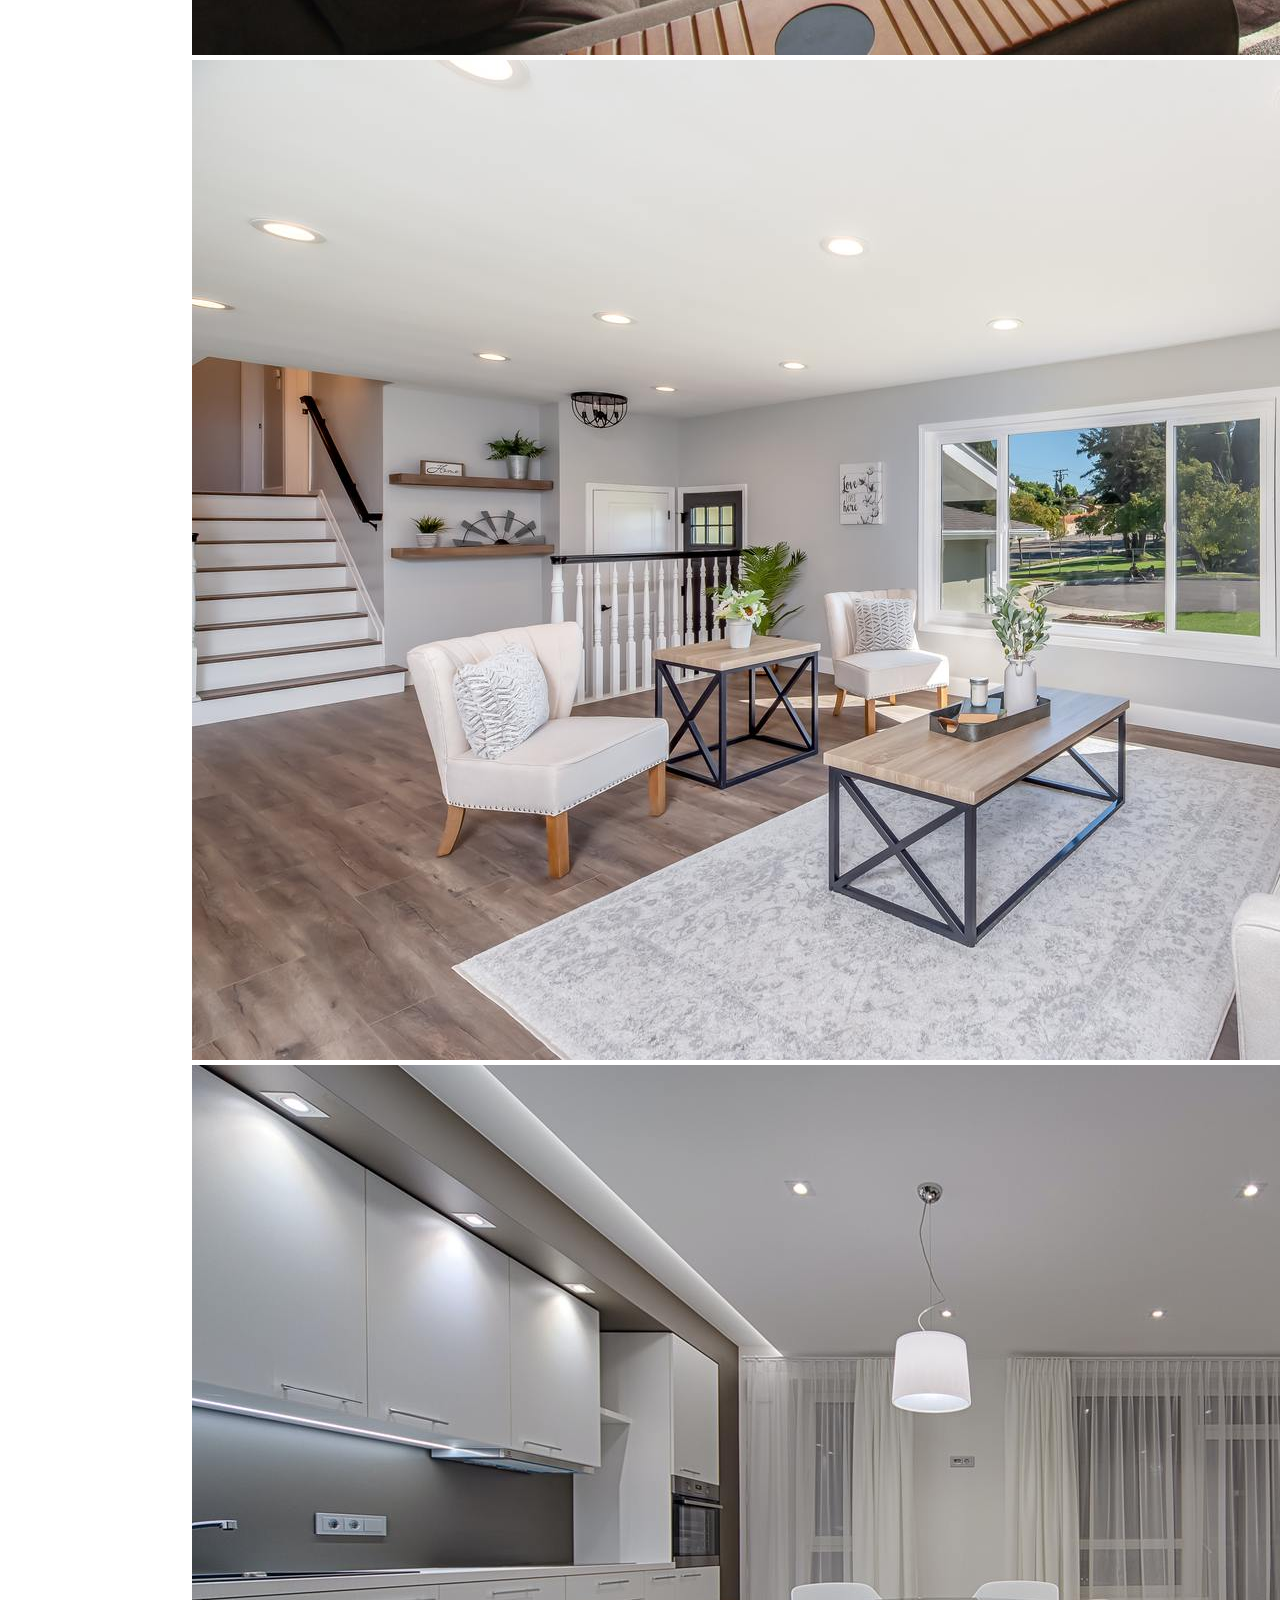
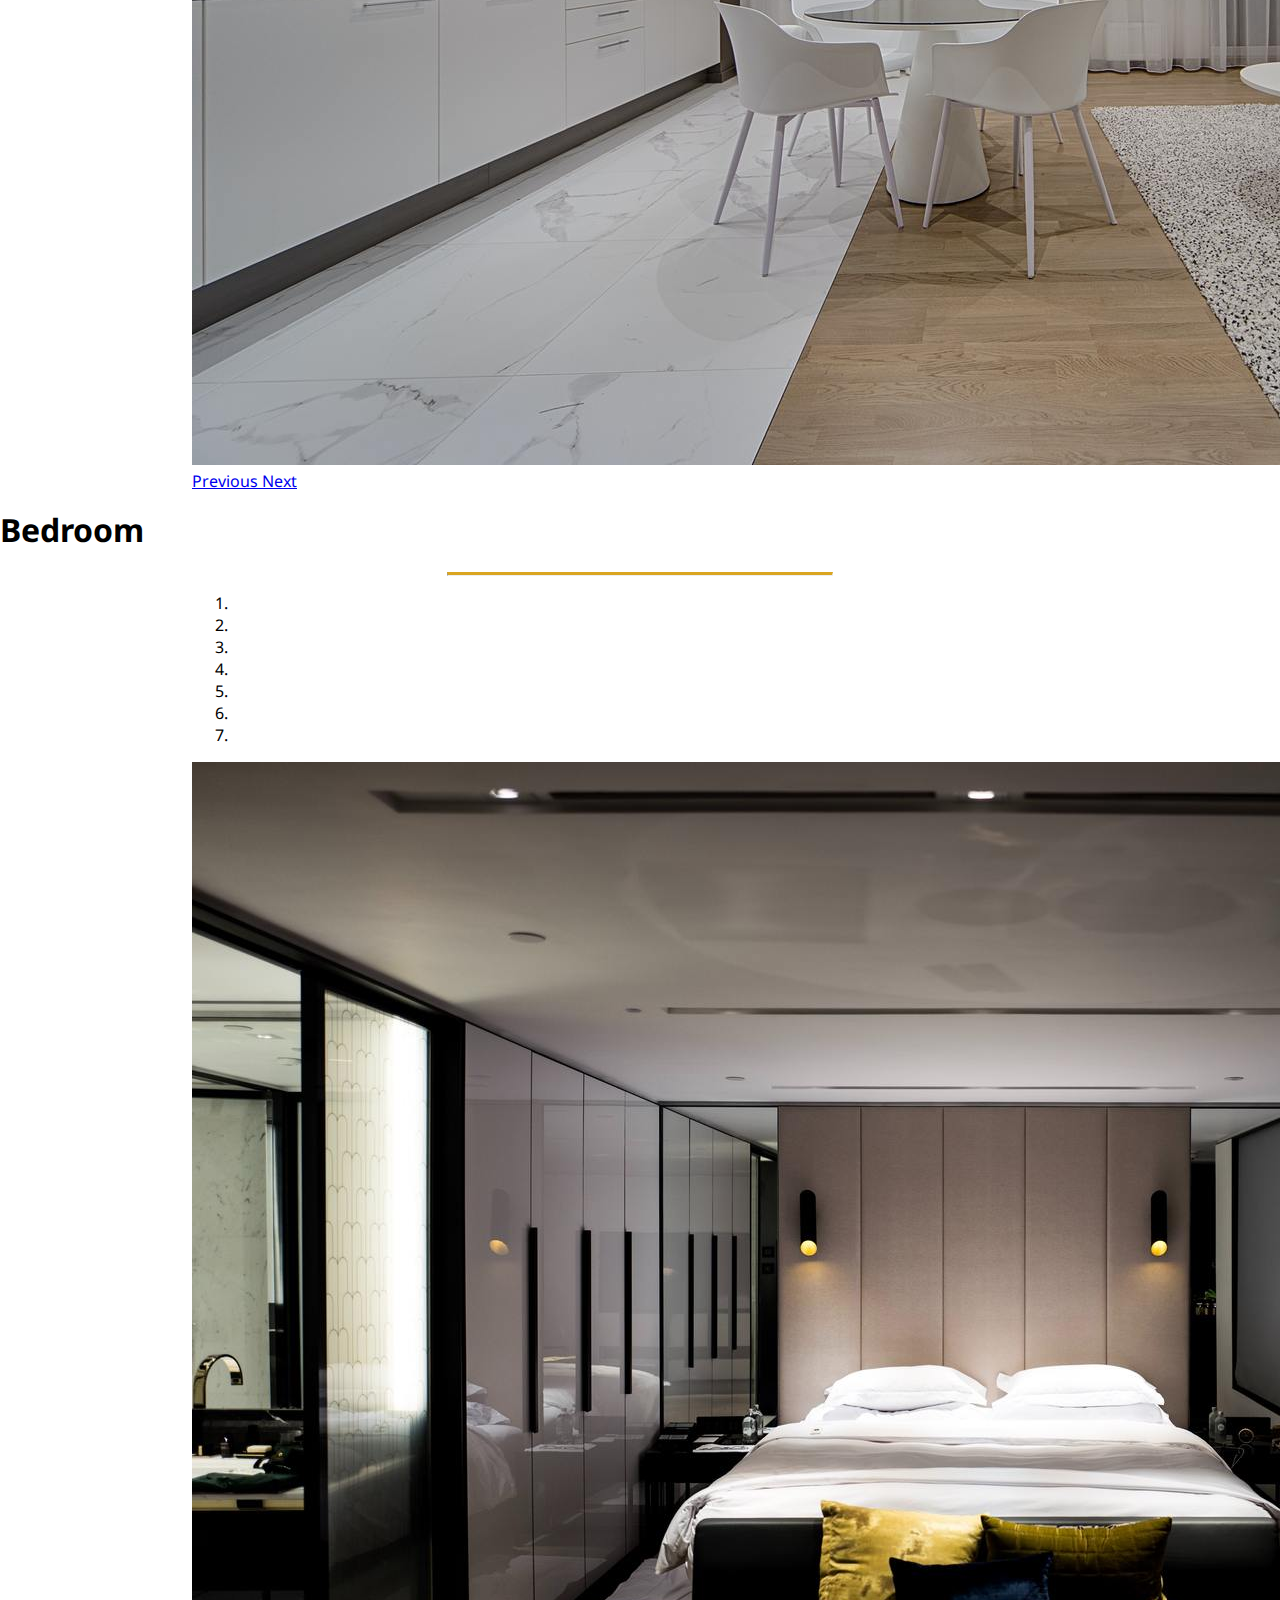
<file: gallery.html>
<!DOCTYPE html>
<html lang="en">
<head>
    <meta charset="UTF-8">
    <meta name="viewport" content="width=device-width, initial-scale=1.0">
    <!--Bootstrap CSS-->
    <link rel="stylesheet" href="https://cdn.jsdelivr.net/npm/bootstrap@4.6.0/dist/css/bootstrap.min.css" integrity="sha384-B0vP5xmATw1+K9KRQjQERJvTumQW0nPEzvF6L/Z6nronJ3oUOFUFpCjEUQouq2+l" crossorigin="anonymous">
    <!--Local CSS-->
    <link rel="stylesheet" href="assets/css/style.css">
    <!--Font Awesome-->
    <link rel="stylesheet" href="https://use.fontawesome.com/releases/v5.6.3/css/all.css" integrity="sha384-UHRtZLI+pbxtHCWp1t77Bi1L4ZtiqrqD80Kn4Z8NTSRyMA2Fd33n5dQ8lWUE00s/" crossorigin="anonymous"/>
    <!--Bootstrap Bundle-->
    <script src="https://code.jquery.com/jquery-3.5.1.slim.min.js" integrity="sha384-DfXdz2htPH0lsSSs5nCTpuj/zy4C+OGpamoFVy38MVBnE+IbbVYUew+OrCXaRkfj" crossorigin="anonymous"></script>
    <script src="https://cdn.jsdelivr.net/npm/bootstrap@4.6.0/dist/js/bootstrap.bundle.min.js" integrity="sha384-Piv4xVNRyMGpqkS2by6br4gNJ7DXjqk09RmUpJ8jgGtD7zP9yug3goQfGII0yAns" crossorigin="anonymous"></script>
    <!--Title Icon-->
    <link rel="shortcut icon" href="assets/images/icon/max_icon.png" type="image/x-icon">
    <title>Max Product</title>
</head>
  <body>
    <header>
        <!--Navbar-->
        <nav class="navbar navbar-expand-lg navbar-light bg-light">
            <div class="container-fluid">
              <a class="navbar-brand" href="index.html"><img src="assets/images/logo/max-product_logo.png" id="logo-normal" alt="Company logo."> <img src="assets/images/logo/max-product-phone.png" id="logo-phone" alt="Company logo phone version."></a>
                <button class="navbar-toggler" type="button" data-toggle="collapse" data-target="#responsivenavbar">
                    <span class="navbar-toggler-icon"></span>
                </button>
                <div class="collapse navbar-collapse" id="responsivenavbar">
                    <ul class="navbar-nav ml-auto">
                        <li class="nav-item">
                            <a class="nav-link" href="index.html">Home</a>
                        </li>
                        <li class="nav-item">
                            <a class="nav-link" href="services.html">Services</a>
                        </li>
                        <li class="nav-item">
                            <a class="nav-link active" href="gallery.html">Gallery</a>
                        </li>
                        <li class="nav-item">
                            <a class="nav-link" href="contact.html">Contact</a>
                        </li>  <li class="nav-item">
                            <a class="nav-link" href="about.html">About</a>
                        </li>
                    </ul>
                </div>
            </div>
        </nav>
    </header>

 <!--Gallery carousel for kitchen-->       
        <div class="col-12 text-center">
            <a id="kitchen"></a>
            <h1>Kitchen</h1> 
            <hr>     
        </div>
        <div id="carouselExampleIndicators" class="carousel slide resizeimg" data-ride="carousel">
            <ol class="carousel-indicators">
              <li data-target="#carouselExampleIndicators" data-slide-to="0" class="active"></li>
              <li data-target="#carouselExampleIndicators" data-slide-to="1"></li>
              <li data-target="#carouselExampleIndicators" data-slide-to="2"></li>
              <li data-target="#carouselExampleIndicators" data-slide-to="3"></li>
              <li data-target="#carouselExampleIndicators" data-slide-to="4"></li>
              <li data-target="#carouselExampleIndicators" data-slide-to="5"></li>
              <li data-target="#carouselExampleIndicators" data-slide-to="6"></li>
            </ol>
            <div class="carousel-inner">
              <div class="carousel-item active">
                <img class="d-block w-100" src="./assets/images/gallery/kitchen/kitchen_1.jpg" alt="First slide">
              </div>
              <div class="carousel-item">
                <img class="d-block w-100" src="./assets/images/gallery/kitchen/kitchen_2.jpg" alt="Second slide">
              </div>
              <div class="carousel-item">
                <img class="d-block w-100" src="./assets/images/gallery/kitchen/kitchen_3.jpg" alt="Third slide">
              </div>
              <div class="carousel-item">
                <img class="d-block w-100" src="./assets/images/gallery/kitchen/kitchen_4.jpg" alt="Second slide">
              </div>
              <div class="carousel-item">
                <img class="d-block w-100" src="./assets/images/gallery/kitchen/kitchen_5.jpg" alt="Third slide">
              </div>
              <div class="carousel-item">
                <img class="d-block w-100" src="./assets/images/gallery/kitchen/kitchen_6.jpg" alt="Second slide">
              </div>
              <div class="carousel-item">
                <img class="d-block w-100" src="./assets/images/gallery/kitchen/kitchen_7.jpg" alt="Third slide">
              </div>
            </div>
            <a class="carousel-control-prev" href="#carouselExampleIndicators" role="button" data-slide="prev">
              <span class="carousel-control-prev-icon" aria-hidden="true"></span>
              <span class="sr-only">Previous</span>
            </a>
            <a class="carousel-control-next" href="#carouselExampleIndicators" role="button" data-slide="next">
              <span class="carousel-control-next-icon" aria-hidden="true"></span>
              <span class="sr-only">Next</span>
            </a>
          </div>

<!--Gallery carousel for living room-->
          <div class="col-12 text-center">
            <a id="livingroom"></a>
            <h1>Living Room</h1> 
            <hr>     
        </div>
        <div  id="carouselExampleIndicators2" class="carousel slide resizeimg" data-ride="carousel">
            <ol class="carousel-indicators">
              <li data-target="#carouselExampleIndicators2" data-slide-to="0" class="active"></li>
              <li data-target="#carouselExampleIndicators2" data-slide-to="1"></li>
              <li data-target="#carouselExampleIndicators2" data-slide-to="2"></li>
              <li data-target="#carouselExampleIndicators2" data-slide-to="3"></li>
              <li data-target="#carouselExampleIndicators2" data-slide-to="4"></li>
              <li data-target="#carouselExampleIndicators2" data-slide-to="5"></li>
              <li data-target="#carouselExampleIndicators2" data-slide-to="6"></li>
            </ol>
            <div class="carousel-inner">
              <div class="carousel-item active">
                <img class="d-block w-100" src="./assets/images/gallery/livingroom/livingroom_1.jpg" alt="First slide">
              </div>
              <div class="carousel-item">
                <img class="d-block w-100" src="./assets/images/gallery/livingroom/livingroom_2.jpg" alt="Second slide">
              </div>
              <div class="carousel-item">
                <img class="d-block w-100" src="./assets/images/gallery/livingroom/livingroom_3.jpg" alt="Second slide">
              </div>
              <div class="carousel-item">
                <img class="d-block w-100" src="./assets/images/gallery/livingroom/livingroom_4.jpg" alt="Second slide">
              </div>
              <div class="carousel-item">
                <img class="d-block w-100" src="./assets/images/gallery/livingroom/livingroom_5.jpg" alt="Second slide">
              </div>
              <div class="carousel-item">
                <img class="d-block w-100" src="./assets/images/gallery/livingroom/livingroom_6.jpg" alt="Second slide">
              </div>
              <div class="carousel-item">
                <img class="d-block w-100" src="./assets/images/gallery/livingroom/livingroom_7.jpg" alt="Second slide">
              </div>
            </div>

<!--Gallery carousel for bedroom-->  
            <a class="carousel-control-prev" href="#carouselExampleIndicators2" role="button" data-slide="prev">
              <span class="carousel-control-prev-icon" aria-hidden="true"></span>
              <span class="sr-only">Previous</span>
            </a>
            <a class="carousel-control-next" href="#carouselExampleIndicators2" role="button" data-slide="next">
              <span class="carousel-control-next-icon" aria-hidden="true"></span>
              <span class="sr-only">Next</span>
            </a>
          </div>
          <div class="col-12 text-center">
            <a id="bedroom"></a>
            <h1>Bedroom</h1> 
            <hr>     
        </div>
        <div id="carouselExampleIndicators3" class="carousel slide resizeimg" data-ride="carousel">
            <ol class="carousel-indicators">
              <li data-target="#carouselExampleIndicators3" data-slide-to="0" class="active"></li>
              <li data-target="#carouselExampleIndicators3" data-slide-to="1"></li>
              <li data-target="#carouselExampleIndicators3" data-slide-to="2"></li>
              <li data-target="#carouselExampleIndicators3" data-slide-to="3"></li>
              <li data-target="#carouselExampleIndicators3" data-slide-to="4"></li>
              <li data-target="#carouselExampleIndicators3" data-slide-to="5"></li>
              <li data-target="#carouselExampleIndicators3" data-slide-to="6"></li>
            </ol>
            <div class="carousel-inner">
              <div class="carousel-item active">
                <img class="d-block w-100" src="./assets/images/gallery/bedroom/bedroom_1.jpg" alt="First slide">
              </div>
              <div class="carousel-item">
                <img class="d-block w-100" src="./assets/images/gallery/bedroom/bedroom_2.jpg" alt="Second slide">
              </div>
              <div class="carousel-item">
                <img class="d-block w-100" src="./assets/images/gallery/bedroom/bedroom_3.jpg" alt="Second slide">
              </div>
              <div class="carousel-item">
                <img class="d-block w-100" src="./assets/images/gallery/bedroom/bedroom_4.jpg" alt="Second slide">
              </div>
              <div class="carousel-item">
                <img class="d-block w-100" src="./assets/images/gallery/bedroom/bedroom_5.jpg" alt="Second slide">
              </div>
              <div class="carousel-item">
                <img class="d-block w-100" src="./assets/images/gallery/bedroom/bedroom_6.jpg" alt="Second slide">
              </div>
              <div class="carousel-item">
                <img class="d-block w-100" src="./assets/images/gallery/bedroom/bedroom_7.jpg" alt="Second slide">
              </div>
            </div>
            <a class="carousel-control-prev" href="#carouselExampleIndicators3" role="button" data-slide="prev">
              <span class="carousel-control-prev-icon" aria-hidden="true"></span>
              <span class="sr-only">Previous</span>
            </a>
            <a class="carousel-control-next" href="#carouselExampleIndicators3" role="button" data-slide="next">
              <span class="carousel-control-next-icon" aria-hidden="true"></span>
              <span class="sr-only">Next</span>
            </a>
          </div>

    <!--Footer-->
    <footer class="margintop">
        <div class="container-fluid text-center row mx-auto">
            <div class="col-md-4 motto">
                <a id="footer-logo" href="index.html"><img src="assets/images/footer-logo/footer-logo.png" alt="Company logo."></a>
                <p><q><em>We assemble your dreams.</em></q></p>
            </div>
            <div class="col-md-4 contacticon">
                <p class="contact"><i class="fas fa-phone"></i>&nbsp; 555-555</p>
                <p class="contact"><i class="fas fa-envelope"></i>&nbsp; info@max-product.hr</p>
            </div>
            <div id="facebook" class="col-md-4">
                <a href=""><i class="fab fa-facebook"></i></a>
            </div>
            <div class="col-12">
                <h5 class="text-center" id="socket">&copy; Copyright 2021: Max Product</h5>
            </div>
        </div>
    </footer>
  </body>
</html>
</file>
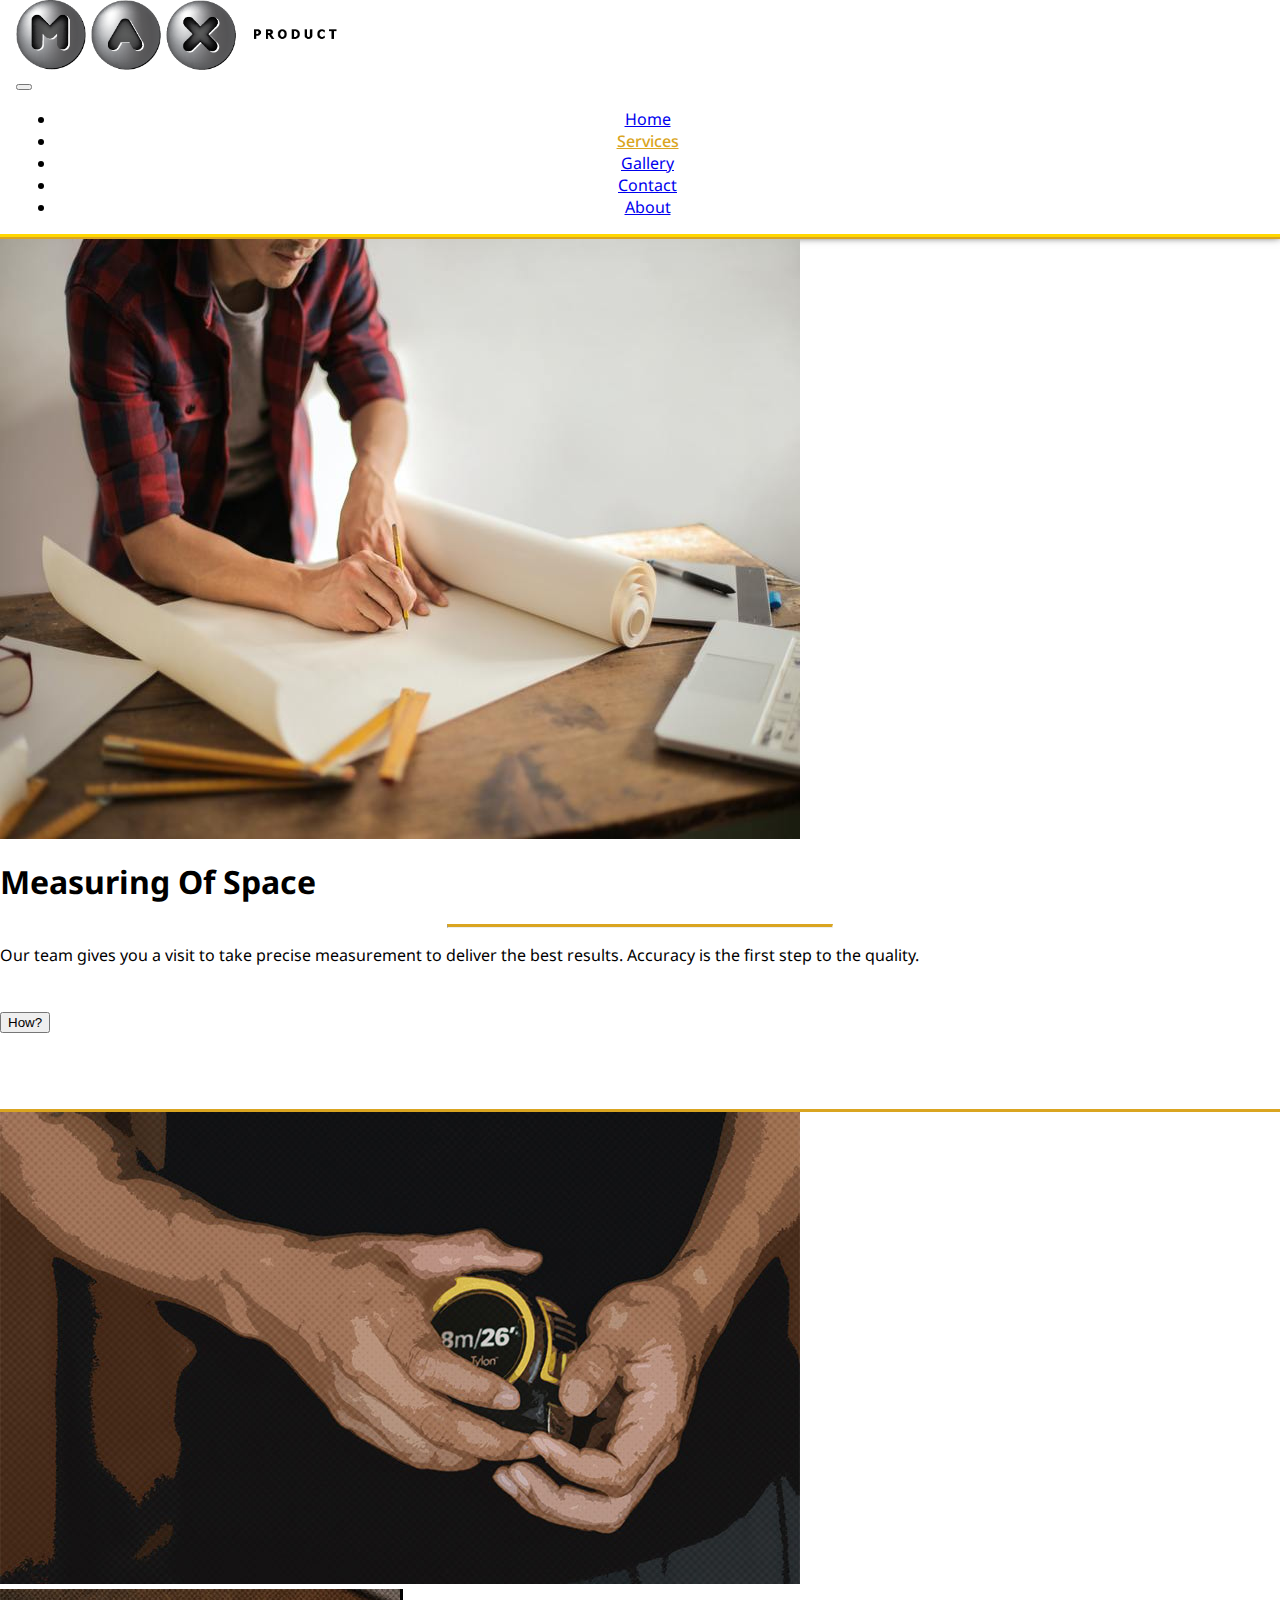
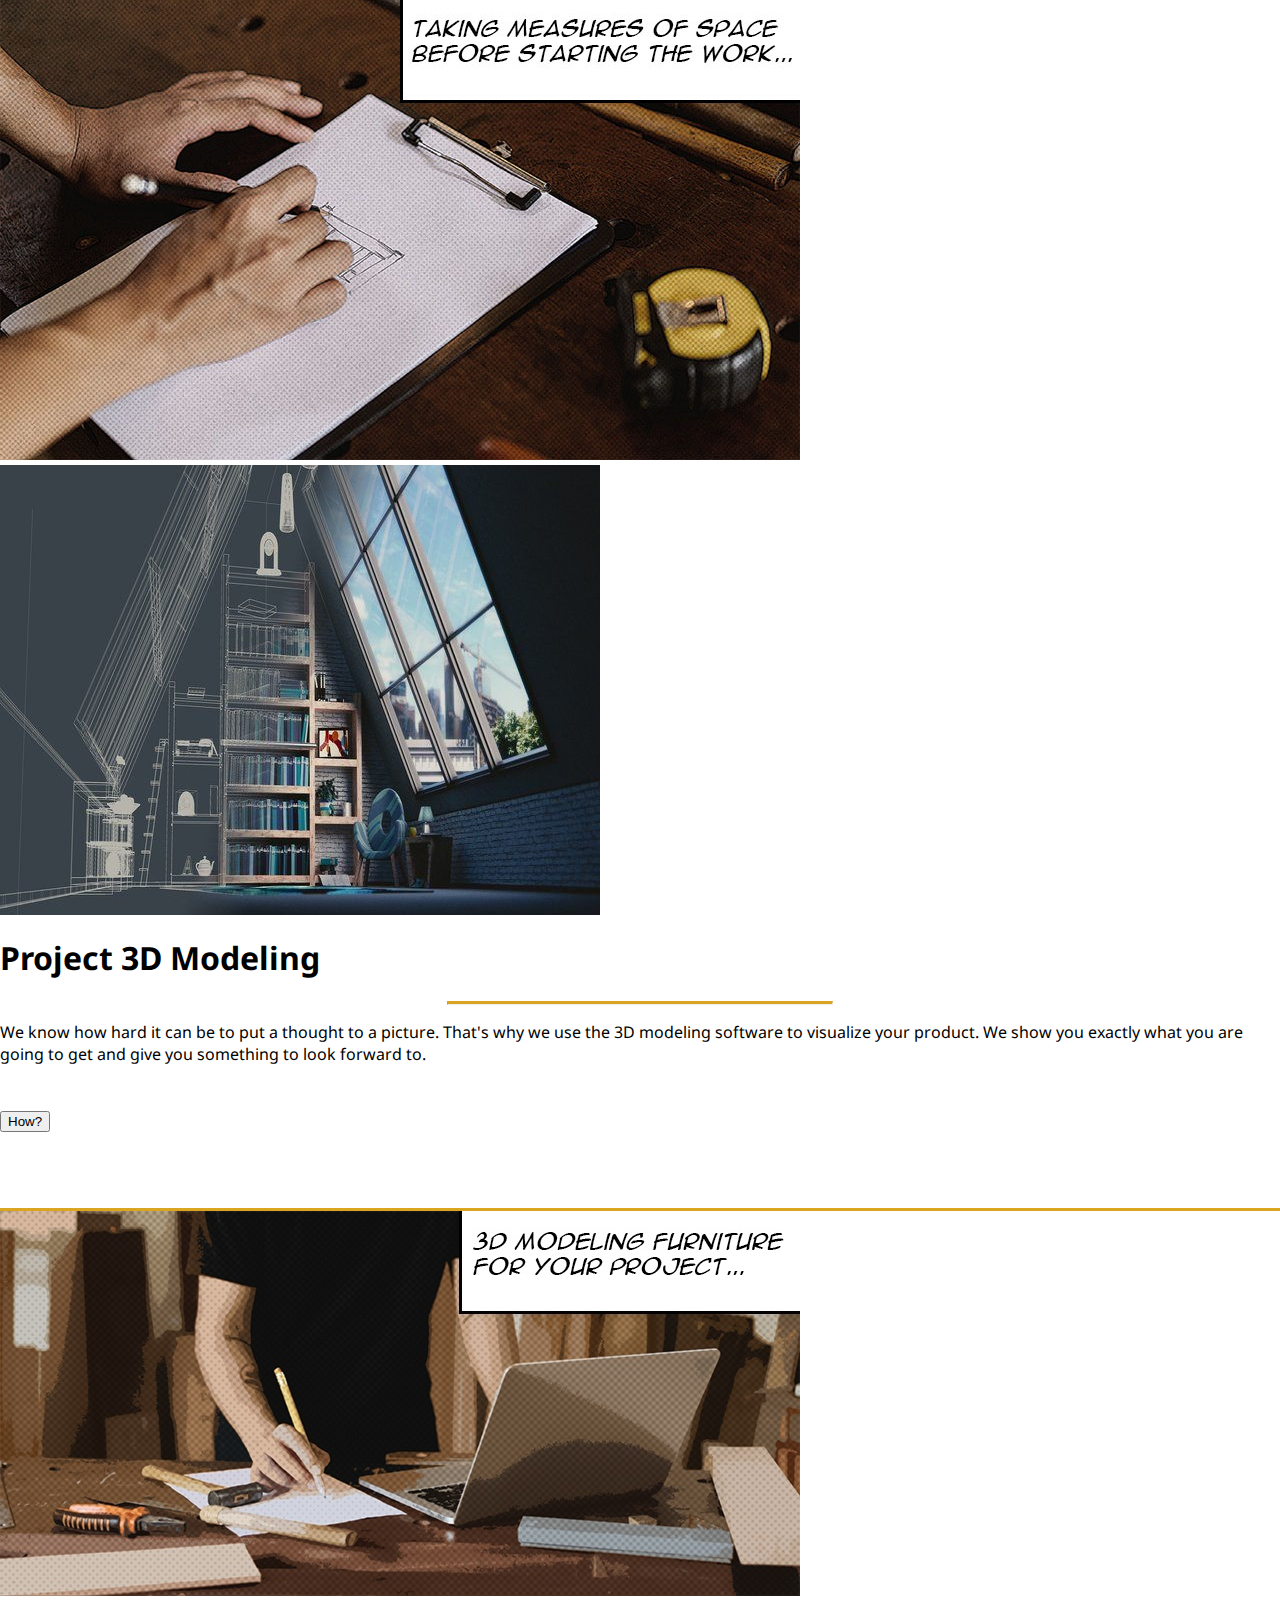
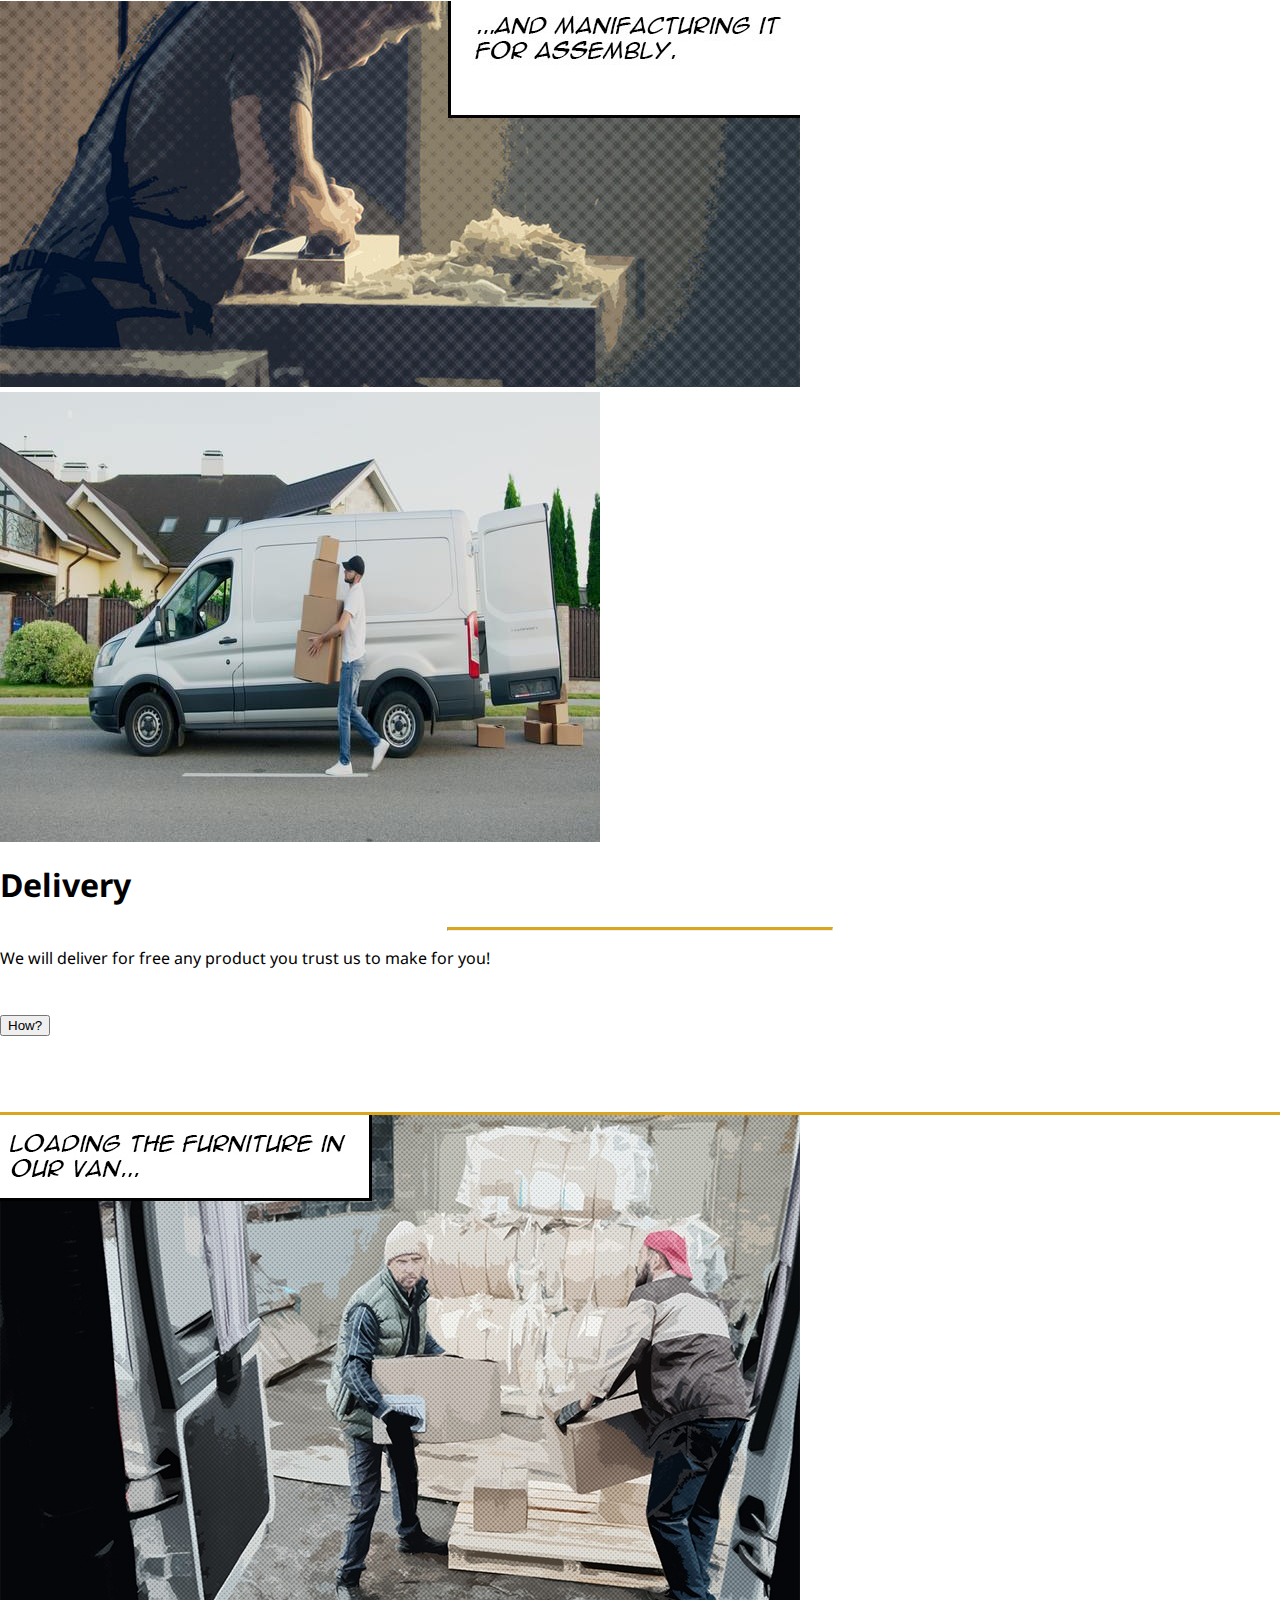
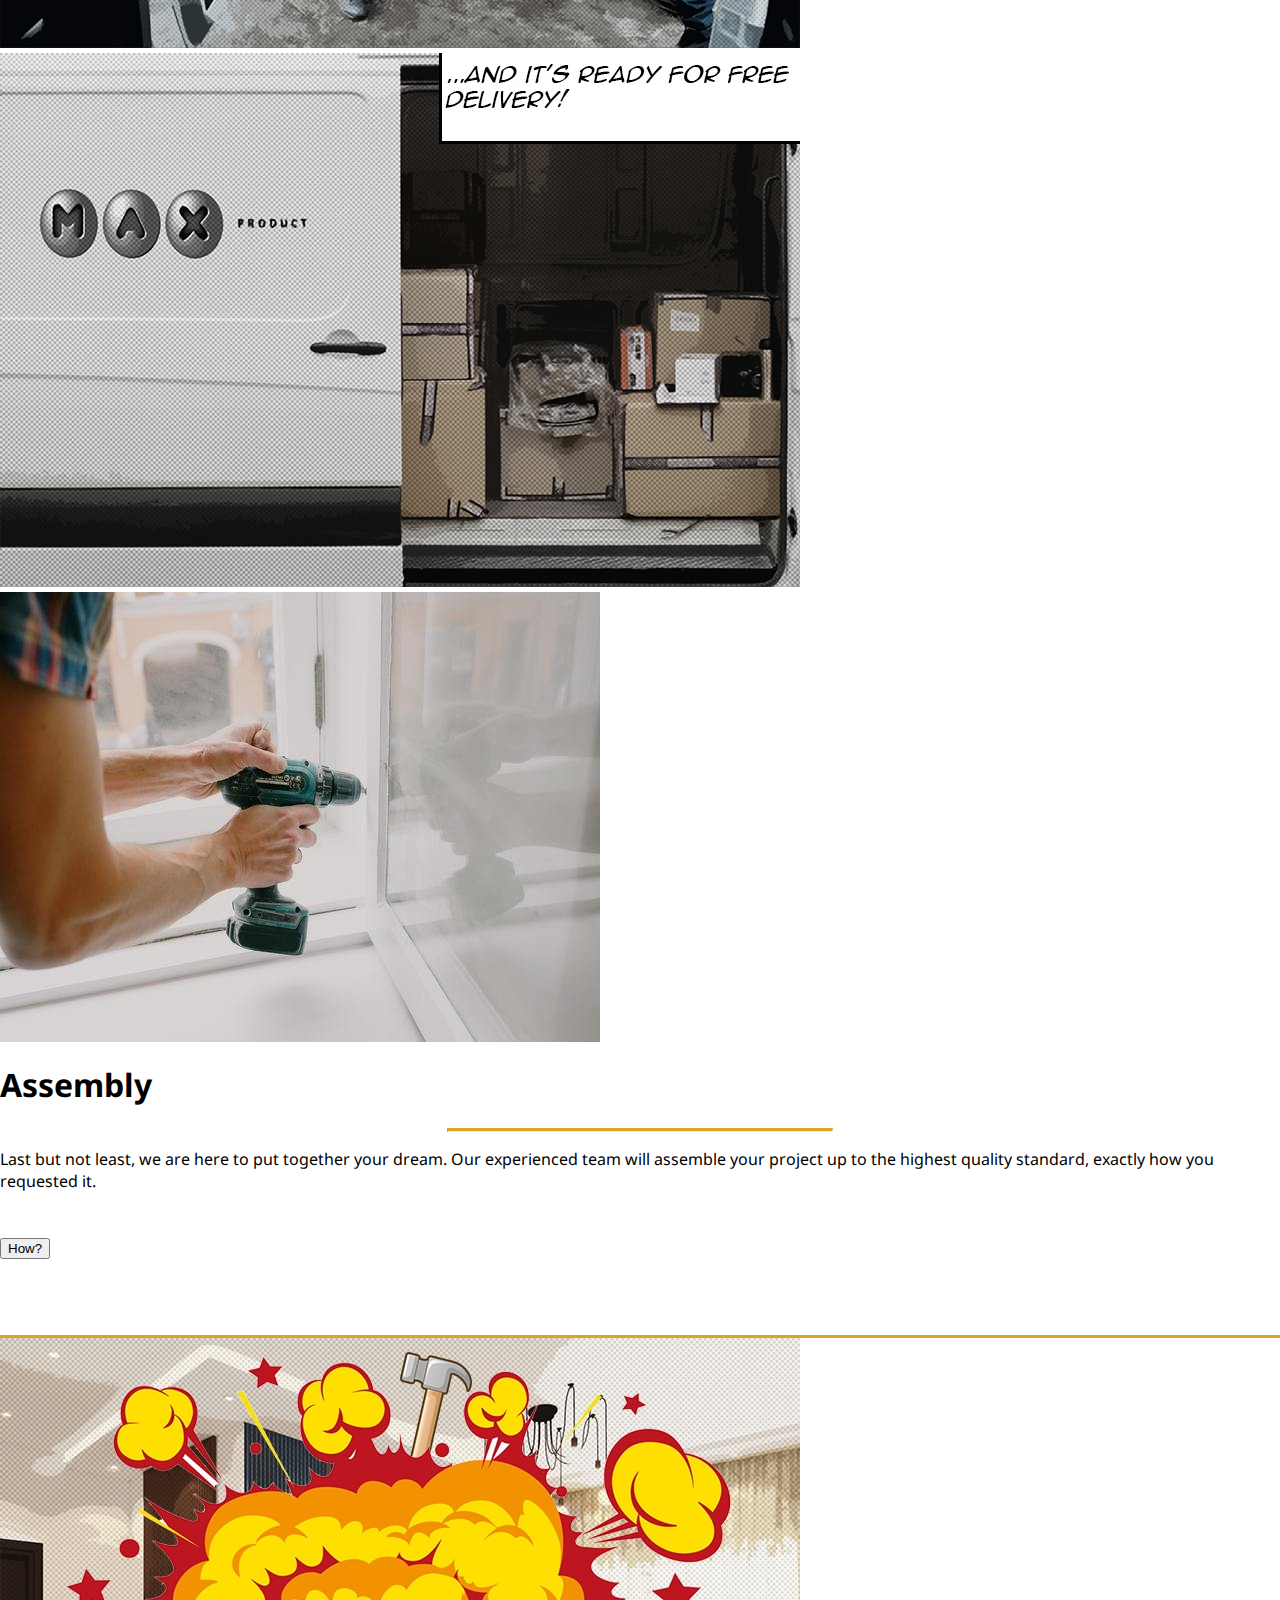
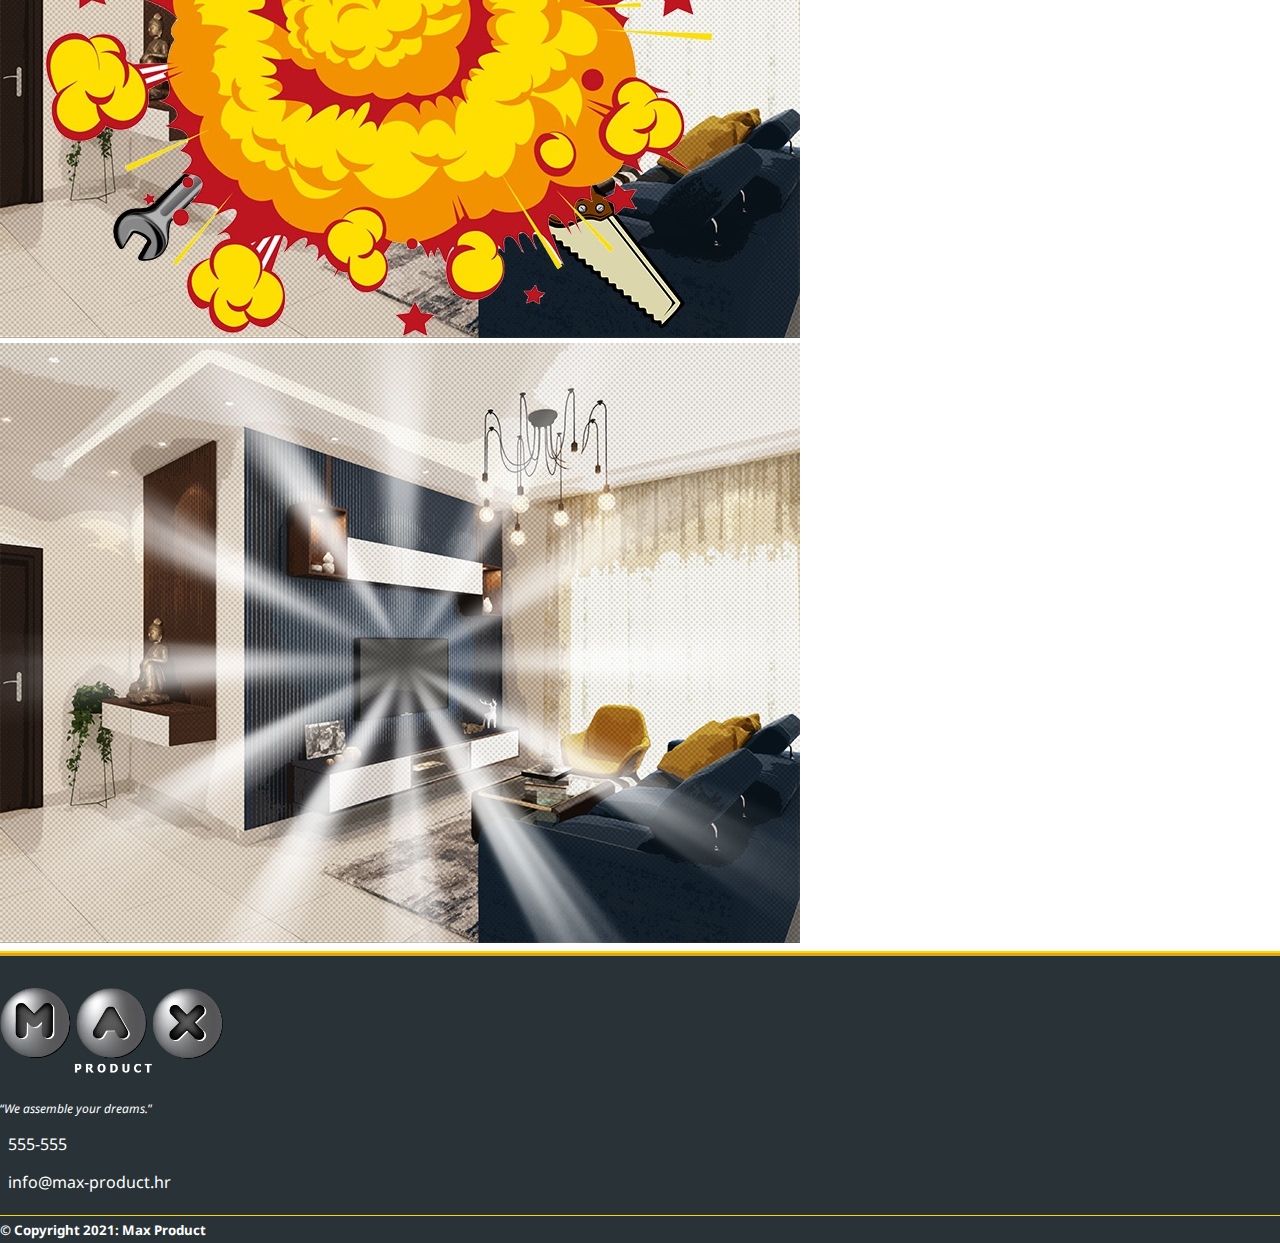
<file: services.html>
<!DOCTYPE html>
<html lang="en">
<head>
    <meta charset="UTF-8">
    <meta name="viewport" content="width=device-width, initial-scale=1.0">
    <!--Bootstrap CSS-->
    <link rel="stylesheet" href="https://cdn.jsdelivr.net/npm/bootstrap@4.6.0/dist/css/bootstrap.min.css" integrity="sha384-B0vP5xmATw1+K9KRQjQERJvTumQW0nPEzvF6L/Z6nronJ3oUOFUFpCjEUQouq2+l" crossorigin="anonymous">
    <!--Local CSS-->
    <link rel="stylesheet" href="assets/css/style.css">
    <!--Font Awesome-->
      <link rel="stylesheet" href="https://use.fontawesome.com/releases/v5.6.3/css/all.css" integrity="sha384-UHRtZLI+pbxtHCWp1t77Bi1L4ZtiqrqD80Kn4Z8NTSRyMA2Fd33n5dQ8lWUE00s/" crossorigin="anonymous"/>
    <!--Bootstrap Bundle-->
    <script src="https://code.jquery.com/jquery-3.5.1.slim.min.js" integrity="sha384-DfXdz2htPH0lsSSs5nCTpuj/zy4C+OGpamoFVy38MVBnE+IbbVYUew+OrCXaRkfj" crossorigin="anonymous"></script>
    <script src="https://cdn.jsdelivr.net/npm/bootstrap@4.6.0/dist/js/bootstrap.bundle.min.js" integrity="sha384-Piv4xVNRyMGpqkS2by6br4gNJ7DXjqk09RmUpJ8jgGtD7zP9yug3goQfGII0yAns" crossorigin="anonymous"></script>
    <!--Title Icon-->
      <link rel="shortcut icon" href="assets/images/icon/max_icon.png" type="image/x-icon">
    <title>Max Product</title>
</head>
<body>

    <header>
        <!--Navbar-->
        <nav class="navbar navbar-expand-lg navbar-light bg-light">
            <div class="container-fluid">
              <a class="navbar-brand" href="index.html"><img src="assets/images/logo/max-product_logo.png" id="logo-normal" alt="Company logo."> <img src="assets/images/logo/max-product-phone.png" id="logo-phone" alt="Company logo phone version."></a>
                <button class="navbar-toggler" type="button" data-toggle="collapse" data-target="#responsivenavbar">
                    <span class="navbar-toggler-icon"></span>
                </button>
                <div class="collapse navbar-collapse" id="responsivenavbar">
                    <ul class="navbar-nav ml-auto">
                        <li class="nav-item">
                            <a class="nav-link" href="index.html">Home</a>
                        </li>
                        <li class="nav-item">
                            <a class="nav-link active" href="services.html">Services</a>
                        </li>
                        <li class="nav-item">
                            <a class="nav-link" href="gallery.html">Gallery</a>
                        </li>
                        <li class="nav-item">
                            <a class="nav-link" href="contact.html">Contact</a>
                        </li>  <li class="nav-item">
                            <a class="nav-link" href="about.html">About</a>
                        </li>
                    </ul>
                </div>
            </div>
        </nav>
    </header>
    <!--Services Columns-->
    <!--First One-->
    <div class="container-fluid">
    <div class="row">
        <div class="col-md-4 paddingimg">
            <img src="assets/images/services/main-measuring.jpg" class="w-100 h-100" alt="Measuring of space image.">
        </div>
        <div class="col-sm-6 col-md-8">
            <div class="text-center marginbutton">
                <h1>Measuring Of Space</h1> 
                <hr>  
                <p>Our team gives you a visit to take precise measurement to deliver the best results. Accuracy is the first step to the quality. </p>   
                <p>
                <button class="btn btn-outline-warning btn-lg" type="button" data-toggle="collapse" data-target=".multi-collapse" aria-expanded="false" aria-controls="multiCollapseExample1 multiCollapseExample2">How?</button>
              </p>
            </div>
        </div>
    </div>
    <div class="row bordertopgold">
        <div class="col-md-6">
          <div class="collapse multi-collapse" id="multiCollapseExample1">
            <div class="card card-body noborder">
             <img src="assets/images/services/comic/measure-comic_1.jpg" alt="Measuring of space image comic first part.">
            </div>
          </div>
        </div>
        <div class="col-md-6">
          <div class="collapse multi-collapse" id="multiCollapseExample2">
            <div class="card card-body noborder">
               <img src="assets/images/services/comic/measure-comic_2.jpg" alt="Measuring of space image comic second part.">
            </div>
          </div>
        </div>
      </div>

    <!--Second One-->
    <div class="row">
        <div class="col-md-4 paddingimg">
            <img src="assets/images/services/modeling-main.jpg" class="w-100 h-100" alt="3D modeling of furniture on computer image.">
        </div>
        <div class="col-md-8">
            <div class="text-center marginbutton">
                <h1>Project 3D Modeling</h1> 
                <hr>  
                <p>We know how hard it can be to put a thought to a picture. That's why we use the 3D modeling software to visualize your product. We show you exactly what you are going to get and give you something to look forward to.</p>   
                <p>
                <button class="btn btn-outline-warning btn-lg" type="button" data-toggle="collapse" data-target=".multi-collapse2" aria-expanded="false" aria-controls="multiCollapseExample3 multiCollapseExample4">How?</button>
              </p>
            </div>
        </div>
    </div>
    <div class="row bordertopgold">
        <div class="col-md-6">
          <div class="collapse multi-collapse2" id="multiCollapseExample3">
            <div class="card card-body noborder">
             <img src="assets/images/services/comic/3d-modeling_comic1.jpg" alt="3D modeling of furniture comic first part.">
            </div>
          </div>
        </div>
        <div class="col-md-6">
          <div class="collapse multi-collapse2" id="multiCollapseExample4">
            <div class="card card-body noborder">
               <img src="assets/images/services/comic/3d-modeling_comic2.jpg" alt="3D modeling of furniture comic second part.">
            </div>
          </div>
        </div>
      </div>

    <!--Third one-->
    <div class="row">
        <div class="col-md-4 paddingimg">
            <img src="assets/images/services/delivery-main.jpg" class="w-100 h-100" alt="Image of delivery van.">
        </div>
        <div class="col-md-8">
            <div class="text-center marginbutton">
                <h1>Delivery</h1> 
                <hr>  
                <p>We will deliver for free any product you trust us to make for you!</p>   
                <p>
                <button class="btn btn-outline-warning btn-lg" type="button" data-toggle="collapse" data-target=".multi-collapse3" aria-expanded="false" aria-controls="multiCollapseExample5 multiCollapseExample6">How?</button>
              </p>
            </div>
        </div>
    </div>
    <div class="row bordertopgold">
        <div class="col-md-6">
          <div class="collapse multi-collapse3" id="multiCollapseExample5">
            <div class="card card-body noborder">
             <img src="assets/images/services/comic/deliverycomic_1.jpg" alt="Delivery comic part one.">
            </div>
          </div>
        </div>
        <div class="col-md-6">
          <div class="collapse multi-collapse3 noborder" id="multiCollapseExample6">
            <div class="card card-body noborder">
               <img src="assets/images/services/comic/deliverycomic_2.jpg" alt="Delivery comic part two.">
            </div>
          </div>
        </div>
      </div>

    <!--Fourth One-->
    <div class="row">
        <div class="col-md-4 paddingimg">
            <img src="assets/images/services/assembly-main.jpg" class="w-100 h-100" alt="Assembly of furniture image.">
        </div>
        <div class="col-md-8">
            <div class="text-center marginbutton">
                <h1>Assembly</h1> 
                <hr>  
                <p>Last but not least, we are here to put together your dream. Our experienced team will assemble your project up to the highest quality standard, exactly how you requested it.</p>   
                <p>
                <button class="btn btn-outline-warning btn-lg" type="button" data-toggle="collapse" data-target=".multi-collapse4" aria-expanded="false" aria-controls="multiCollapseExample7 multiCollapseExample8">How?</button>
              </p>
            </div>
        </div>
    </div>
    <div class="row bordertopgold">
        <div class="col-md-6">
          <div class="collapse multi-collapse4" id="multiCollapseExample7">
            <div class="card card-body noborder">
             <img src="assets/images/services/comic/assembly-comic_1.jpg" alt="Assembly of furniture comic part one.">
            </div>
          </div>
        </div>
        <div class="col-md-6">
          <div class="collapse multi-collapse4 noborder" id="multiCollapseExample8">
            <div class="card card-body noborder">
               <img src="assets/images/services/comic/assembly-comic_2.jpg" alt="Assembly of furniture comic part two.">
            </div>
          </div>
        </div>
      </div>
    </div>

    <!--Footer-->
    <footer class="servicesfooter">
        <div class="container-fluid text-center row mx-auto">
            <div class="col-md-4 motto">
                <a id="footer-logo" href="index.html"><img src="assets/images/footer-logo/footer-logo.png" alt="Company logo."></a>
                <p><q><em>We assemble your dreams.</em></q></p>
            </div>
            <div class="col-md-4 contacticon">
                <p class="contact"><i class="fas fa-phone"></i>&nbsp; 555-555</p>
                <p class="contact"><i class="fas fa-envelope"></i>&nbsp; info@max-product.hr</p>
            </div>
            <div id="facebook" class="col-md-4">
                <a href=""><i class="fab fa-facebook"></i></a>
            </div>
            <div class="col-12">
                <h5 class="text-center" id="socket">&copy; Copyright 2021: Max Product</h5>
            </div>
        </div>
    </footer>
</body>
</html>
</file>
<file: assets/css/style.css>
/* Font-family for the web-page */
@import url('https://fonts.googleapis.com/css2?family=Noto+Sans:wght@400;700&display=swap');

html, body {
    margin: 0px;
    padding: 0px;
    font-family: 'Noto Sans', sans-serif;
    width: 100%;
    height: 100%;
}
header {
    margin-bottom: 2px;
}

/*Frequently used*/
hr {
    border-top: 3px solid #DAA520;
    width: 30%;
}

/*For setting padding in columns*/
.paddingimg {
    padding-left: 0px;
    padding-right: 0px;
}


/*Navbar*/

.navbar-brand #logo-normal {
    height: 70px;
    display:block;
}

.navbar-brand #logo-phone {
    display: none;
}

.navbar {
    padding: 0 1rem;
    border-bottom: 3px solid #FFD700;
    outline: 2px solid 	#DAA520;
    box-shadow: 0 0 8px 0 rgba(0,0,0,.8);
    
}

.navbar-nav li {
    padding-right: 25px;
}

.navbar .navbar-nav .nav-link:focus, 
.navbar .navbar-nav .nav-link:hover {
    color: #DAA520;
    font-weight: 500;
}

.navbar .navbar-nav .nav-item .active {
    color: #DAA520;
    font-weight: 500;
}

.navbar-collapse {
    text-align: center;
  }

  /*Footer*/

  footer {
      background-color: rgb(40, 50, 55) ;
      padding-top: 2rem;
      color: #FFFFFF;
      border-top: 3px solid #DAA520;
      outline: 2px solid #FFD700;
      
  }
  
  #footer-logo img {
      height: 90px;
      padding-bottom: .3rem;
  }

  .motto p {
    font-size: 12px;
}

  .contacticon p i {

    color: #DAA520;
  }

  #facebook i {
      font-size: 70px;
      color: #C0C0C0;
      padding-bottom: 1.5rem;
  }

  #facebook i:focus, 
  #facebook i:hover {
    color: 	#DAA520;
    font-weight: 500;
  }

  #socket {
    border-top: 1px solid #FFD700;
    padding: .3rem 0;
  }

/*Home Page -------------------------------------------------------------------------------------------------------------------------*/
  
/*Hero Section*/
.hero {
    background-image: url("../images/heroimage_2.jpg");
    height: 90vh;
    background-attachment: fixed;
    background-position: center;
    background-size: cover;
    box-shadow: 0 0 10px 0 rgba(0,0,0,1);
    margin-bottom: 2rem;
    background-color: rgba(0, 0, 0, 0.3);
}

.hero div h1 {
    color: 	#DAA520;
}

.hero div h4 {
    color: #FFFFFF;
    padding-bottom: 1rem;
}
/*Services page------------------------------------------------------------------------------------------------------------------------*/

.bordertopgold {
    border-top: 3px solid #DAA520;
}

/*Removes border accordian, found the solution here:  https://kriesi.at/support/topic/remove-border-from-accordion-element/ */

.noborder{
    border-color: transparent !important;
}

.servicesfooter {
    margin-top: 5px;
}

.marginbutton p button {
    margin-top: 30px;
}

/*-------------------------------------------------------------------------------------------------------------------------------------*/

/*Gallery page------------------------------------------------------------------------------------------------------------------------*/
 .resizeimg {
    width: 70%;
    height: auto;
    margin-left: auto;
    margin-right: auto;
}

.bedroom-margin {
    margin-bottom: 3rem;
}

.margintop {
    margin-top: 30px;
}

/*-------------------------------------------------------------------------------------------------------------------------------------*/

/*Contact page-------------------------------------------------------------------------------------------------------------------------*/

form {
    
    border: 1px solid #D3D3D3;
    display: inline-block;
    margin: 1.25rem auto;
    margin-bottom: 2rem;
    width: 70%;
    margin: 1.25rem auto;
    margin-bottom: 200px;
    padding: 1rem 1rem;    
}

form img {
    width: 3%;
    height: auto;
}

.screwleft {
    float: left;
}
.screwright {
    float: right;
}

/*-------------------------------------------------------------------------------------------------------------------------------------*/

/*About page---------------------------------------------------------------------------------------------------------------------------*/

.text-center h1 {
    margin-top: 1rem;
}

.text-center button {
    margin-top: 30px;
    margin-bottom: 60px;
}
/*-------------------------------------------------------------------------------------------------------------------------------------*/

/*Media Queries*/

@media (max-width: 480px) {

.navbar-brand #logo-normal {
        display:none;
    }
    
.navbar-brand #logo-phone {
        height: 70px;
        display: block;
    }
 
.resizeimg {
        width: 97%;
        height: auto;
        margin-left: auto;
        margin-right: auto;
    } 

form img {
        width: 12%;
        height: auto;
    }



}

@media (min-width: 480px) and  (max-width: 767px) {

    .resizeimg {
        width: 95%;
        height: auto;
        margin-left: auto;
        margin-right: auto;
    } 

    form img {
        width: 6%;
        height: auto;
    }
}

@media (min-width: 768px) and (max-width: 979px) {
    .resizeimg {
        width: 95%;
        height: auto;
        margin-left: auto;
        margin-right: auto;
    } 

    form img {
        width: 5%;
        height: auto;
    }
    
}
</file>
